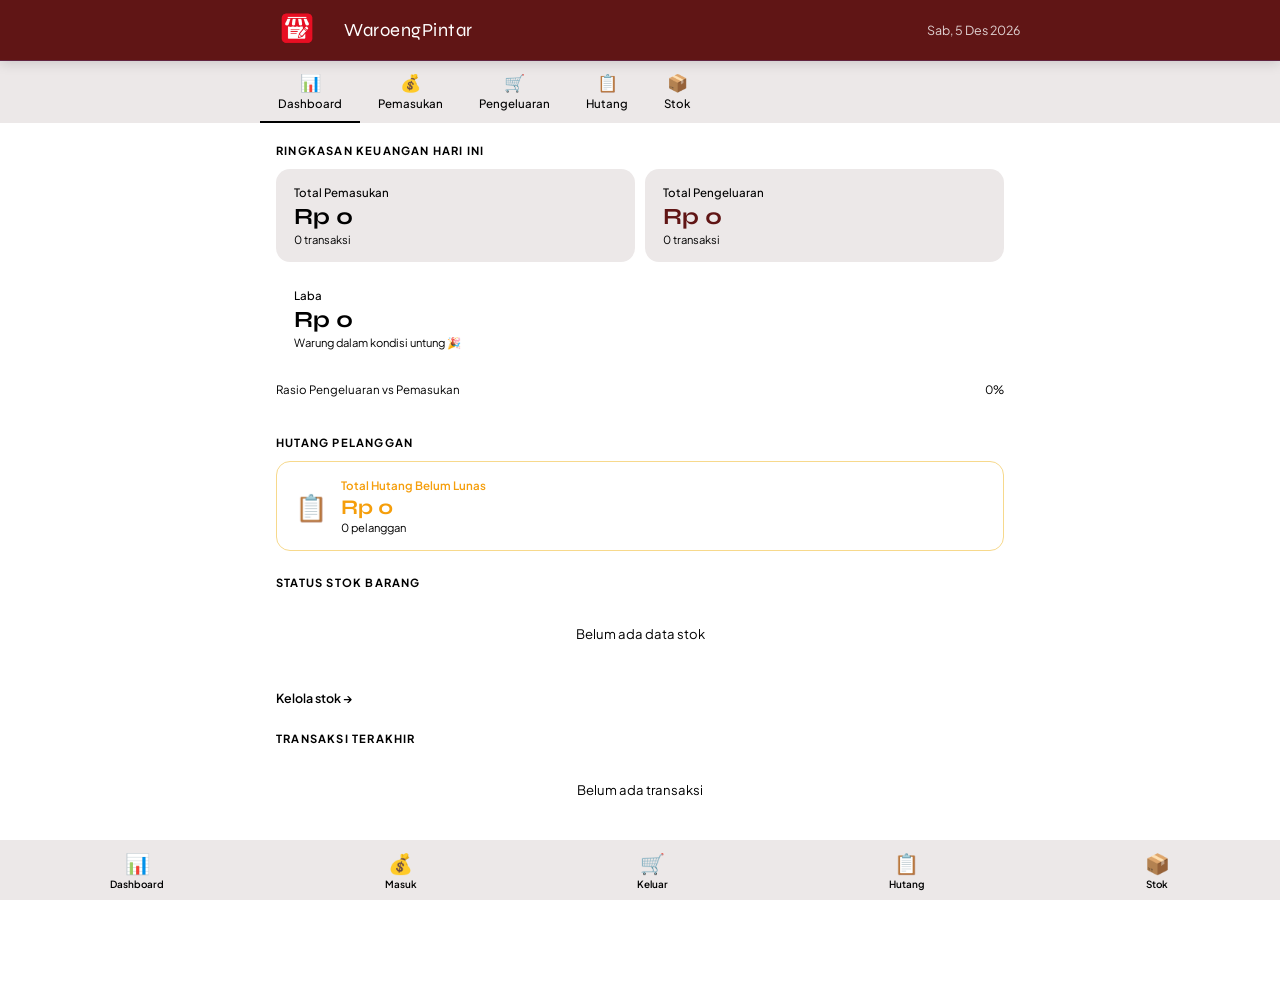
<file: index.html>
<!DOCTYPE html>
<html lang="id">
<head>
<meta charset="UTF-8" />
    <meta name="viewport" content="width=device-width, initial-scale=1, viewport-fit=cover">
    <meta name="mobile-web-app-capable" content="yes">
    <meta name="apple-mobile-web-app-capable" content="yes">
    <meta name="apple-mobile-web-app-status-bar-style" content="black-translucent">
    <meta name="theme-color" content="#601515" />
    <link rel="icon" type="image/png" href="icons/launchericon-512x512.png">
  <link rel="apple-touch-icon" href="icons/launchericon-512x512.png">
    <link rel="icon" href="icons/icon-512x512.png" type="image/png" />
    <link rel="manifest" href="manifest.json">

  <title>WaroengPintar - Pengeluaran</title>
  <style>
    @import url(style.css);
    @import url('https://fonts.googleapis.com/css2?family=Plus+Jakarta+Sans:wght@400;500;600;700&family=Syne:wght@700;800&display=swap');

    *, *::before, *::after { box-sizing: border-box; margin: 0; padding: 0; }



    body {
      font-family: 'Plus Jakarta Sans', sans-serif;
      background: var(--bg);
      color: var(--text);
      min-height: 100vh;
    }

    .header {
      background: var(--danger);
      color: #fff;
      padding: 0 1.5rem;
      position: sticky;
      top: 0;
      z-index: 100;
      box-shadow: 0 2px 12px rgba(0,0,0,.15);
    }
    .header-inner {
      max-width: 760px;
      margin: 0 auto;
      display: flex;
      align-items: center;
      justify-content: space-between;
      height: 60px;
    }
    .brand { display: flex; align-items: center; gap: 10px; }
    .brand-icon {
      border-radius: 8px;
      display: grid; place-items: center;
      font-size: 18px;
    }
    .brand-name {
      font-family: 'Syne', sans-serif;
      font-size: 1.15rem;
      letter-spacing: .5px;
    }
    .header-date {
      font-size: 0.78rem;
      opacity: .8;
    }

    /* ── NAV ── */
    .nav {
      background: var(--surface);
      border-bottom: 1px solid var(--border);
      overflow-x: auto;
      scrollbar-width: none;
    }
    .nav::-webkit-scrollbar { display: none; }
    .nav-inner {
      max-width: 760px;
      margin: 0 auto;
      display: flex;
      gap: 0;
    }
    .nav-link {
      display: flex;
      flex-direction: column;
      align-items: center;
      gap: 3px;
      padding: 10px 18px;
      text-decoration: none;
      color: var(--muted);
      font-size: 0.72rem;
      font-weight: 500;
      border-bottom: 2.5px solid transparent;
      white-space: nowrap;
      transition: color .15s, border-color .15s;
    }
    .nav-link span.icon { font-size: 17px; }
    .nav-link.active,
    .nav-link:hover { color: var(--accent); border-bottom-color: var(--accent); }

    /* ── MAIN ── */
    .main {
      max-width: 760px;
      margin: 0 auto;
      padding: 1.25rem 1rem 4rem;
    }

    .section-label {
      font-size: 0.7rem;
      font-weight: 700;
      letter-spacing: 1.2px;
      text-transform: uppercase;
      color: var(--muted);
      margin-bottom: .75rem;
    }

    /* ── SUMMARY STRIP ── */
    .summary-strip {
      display: grid;
      grid-template-columns: 1fr 1fr;
      gap: 10px;
      margin-bottom: 1rem;
    }
    .summary-card {
      background: var(--surface);
      border: 1px solid var(--border);
      border-radius: 14px;
      padding: 1rem 1.1rem;
    }
    .summary-card.full { grid-column: 1 / -1; }
    .summary-card .sc-label {
      font-size: 0.72rem;
      color: var(--muted);
      margin-bottom: 5px;
      font-weight: 500;
    }
    .summary-card .sc-value {
      font-family: 'Syne', sans-serif;
      font-size: 1.45rem;
      font-weight: 700;
      line-height: 1;
    }
    .summary-card .sc-sub {
      font-size: 0.7rem;
      color: var(--muted);
      margin-top: 4px;
    }
    .sc-green { color: var(--accent); }
    .sc-red   { color: var(--danger); }
    .sc-gold  { color: var(--gold); }

    /* Laba card accent */
    .card-laba {
      background: var(--accent2);
      border-color: #a8d5be;
    }
    .card-laba .sc-value { color: var(--accent); }
    .card-rugi {
      background: var(--danger-bg);
      border-color: #f0b8b2;
    }
    .card-rugi .sc-value { color: var(--danger); }

    /* ── PROGRESS BAR ── */
    .progress-wrap { margin-bottom: 1.25rem; }
    .progress-header {
      display: flex; justify-content: space-between;
      font-size: 0.72rem; color: var(--muted);
      margin-bottom: 6px;
    }
    .progress-track {
      height: 8px;
      background: var(--border);
      border-radius: 99px;
      overflow: hidden;
    }
    .progress-fill {
      height: 100%;
      background: var(--accent);
      border-radius: 99px;
      transition: width .5s ease;
    }

    /* ── HUTANG SECTION ── */
    .hutang-summary {
      background: var(--warning-bg);
      border: 1px solid #f7d98c;
      border-radius: 14px;
      padding: 1rem 1.1rem;
      margin-bottom: 1rem;
      display: flex;
      align-items: center;
      gap: 14px;
    }
    .hutang-icon {
      font-size: 26px;
      flex-shrink: 0;
    }
    .hutang-detail .hd-title {
      font-size: 0.72rem;
      color: var(--warning);
      font-weight: 600;
      margin-bottom: 2px;
    }
    .hutang-detail .hd-value {
      font-family: 'Syne', sans-serif;
      font-size: 1.3rem;
      font-weight: 700;
      color: var(--warning);
    }
    .hutang-detail .hd-count {
      font-size: 0.7rem;
      color: var(--muted);
    }

    /* ── STOK SECTION ── */
    .stok-list {
      display: flex;
      flex-direction: column;
      gap: 8px;
      margin-bottom: 1.25rem;
    }
    .stok-row {
      background: var(--surface);
      border: 1px solid var(--border);
      border-radius: 10px;
      padding: .7rem 1rem;
      display: flex;
      align-items: center;
      gap: 10px;
    }
    .stok-dot {
      width: 10px; height: 10px;
      border-radius: 50%;
      flex-shrink: 0;
    }
    .dot-aman    { background: #27ae60; }
    .dot-tipis   { background: #e67e22; }
    .dot-habis   { background: #e74c3c; }
    .stok-nama {
      flex: 1;
      font-size: .85rem;
      font-weight: 500;
    }
    .stok-qty {
      font-size: .82rem;
      font-weight: 600;
      color: var(--muted);
    }
    .stok-badge {
      font-size: .65rem;
      font-weight: 700;
      padding: 2px 7px;
      border-radius: 99px;
    }
    .badge-aman  { background: #e8f5ee; color: #1a5c38; }
    .badge-tipis { background: #fef3e2; color: #9a5f10; }
    .badge-habis { background: #fdf0ee; color: #c0392b; }

    /* ── TRANSAKSI TERAKHIR ── */
    .trx-list {
      display: flex;
      flex-direction: column;
      gap: 6px;
    }
    .trx-row {
      background: var(--surface);
      border: 1px solid var(--border);
      border-radius: 10px;
      padding: .65rem 1rem;
      display: flex;
      align-items: center;
      gap: 10px;
    }
    .trx-icon {
      width: 32px; height: 32px;
      border-radius: 8px;
      display: grid; place-items: center;
      font-size: 15px;
      flex-shrink: 0;
    }
    .icon-masuk { background: #e8f5ee; }
    .icon-keluar { background: #fdf0ee; }
    .trx-info { flex: 1; }
    .trx-nama { font-size: .83rem; font-weight: 600; }
    .trx-tgl  { font-size: .7rem; color: var(--muted); }
    .trx-amount {
      font-size: .88rem;
      font-weight: 700;
    }
    .amount-masuk  { color: var(--accent); }
    .amount-keluar { color: var(--danger); }

    /* ── EMPTY STATE ── */
    .empty {
      text-align: center;
      padding: 1.5rem;
      color: var(--muted);
      font-size: .82rem;
    }

    /* ── FOOTER NAV (bottom bar) ── */
    .bottom-bar {
      position: fixed;
      bottom: 0; left: 0; right: 0;
      background: var(--surface);
      border-top: 1px solid var(--border);
      display: flex;
      justify-content: space-around;
      padding: 6px 0 calc(6px + env(safe-area-inset-bottom));
      z-index: 200;
    }
    .bb-item {
      display: flex; flex-direction: column; align-items: center; gap: 2px;
      text-decoration: none;
      color: var(--muted);
      font-size: .62rem;
      font-weight: 600;
      padding: 4px 10px;
      border-radius: 8px;
      transition: color .15s;
    }
    .bb-item span.icon { font-size: 20px; }
    .bb-item.active, .bb-item:hover { color: var(--accent); }

    /* ── REFRESH BTN ── */
    .refresh-btn {
      display: flex;
      align-items: center;
      gap: 6px;
      background: var(--accent);
      color: #fff;
      border: none;
      border-radius: 8px;
      padding: 7px 14px;
      font-size: .78rem;
      font-weight: 600;
      cursor: pointer;
      font-family: inherit;
      margin-bottom: 1.25rem;
    }

    section { margin-bottom: 1.5rem; }
  </style>
</head>
<body>

<header class="header">
  <div class="header-inner">
    <div class="brand">
          <div class="brand-icon">
            <img src="icons/WaroengPintar.png" alt="" srcset="">
        </div>
      <span class="brand-name">WaroengPintar</span>
    </div>
    <span class="header-date" id="headerDate"></span>
  </div>
</header>

<nav class="nav">
  <div class="nav-inner">
    <a href="index.html" class="nav-link active"><span class="icon">📊</span>Dashboard</a>
    <a href="pemasukan.html" class="nav-link"><span class="icon">💰</span>Pemasukan</a>
    <a href="pengeluaran.html" class="nav-link"><span class="icon">🛒</span>Pengeluaran</a>
    <a href="hutang.html" class="nav-link"><span class="icon">📋</span>Hutang</a>
    <a href="stok.html" class="nav-link"><span class="icon">📦</span>Stok</a>
  </div>
</nav>

<main class="main">

  <section>
    <div class="section-label">Ringkasan Keuangan Hari Ini</div>
    <div class="summary-strip">
      <div class="summary-card">
        <div class="sc-label">Total Pemasukan</div>
        <div class="sc-value sc-green" id="totalPemasukan">Rp 0</div>
        <div class="sc-sub" id="jmlPemasukan">0 transaksi</div>
      </div>
      <div class="summary-card">
        <div class="sc-label">Total Pengeluaran</div>
        <div class="sc-value sc-red" id="totalPengeluaran">Rp 0</div>
        <div class="sc-sub" id="jmlPengeluaran">0 transaksi</div>
      </div>
      <div class="summary-card full" id="cardSelisih">
        <div class="sc-label" id="labelSelisih">Laba / Rugi</div>
        <div class="sc-value" id="totalSelisih">Rp 0</div>
        <div class="sc-sub" id="descSelisih">Selisih pemasukan dan pengeluaran</div>
      </div>
    </div>

    <div class="progress-wrap">
      <div class="progress-header">
        <span>Rasio Pengeluaran vs Pemasukan</span>
        <span id="progressPct">0%</span>
      </div>
      <div class="progress-track">
        <div class="progress-fill" id="progressFill" style="width:0%"></div>
      </div>
    </div>
  </section>

  <section>
    <div class="section-label">Hutang Pelanggan</div>
    <div class="hutang-summary">
      <div class="hutang-icon">📋</div>
      <div class="hutang-detail">
        <div class="hd-title">Total Hutang Belum Lunas</div>
        <div class="hd-value" id="totalHutang">Rp 0</div>
        <div class="hd-count" id="jmlHutang">0 pelanggan</div>
      </div>
    </div>
  </section>

  <section>
    <div class="section-label">Status Stok Barang</div>
    <div class="stok-list" id="stokList">
      <div class="empty">Belum ada data stok</div>
    </div>
    <a href="stok.html" style="font-size:.78rem;color:var(--accent);text-decoration:none;font-weight:600;">Kelola stok →</a>
  </section>

  <section>
    <div class="section-label">Transaksi Terakhir</div>
    <div class="trx-list" id="trxList">
      <div class="empty">Belum ada transaksi</div>
    </div>
  </section>

</main>

<nav class="bottom-bar">
  <a href="index.html" class="bb-item active"><span class="icon">📊</span>Dashboard</a>
  <a href="pemasukan.html" class="bb-item"><span class="icon">💰</span>Masuk</a>
  <a href="pengeluaran.html" class="bb-item"><span class="icon">🛒</span>Keluar</a>
  <a href="hutang.html" class="bb-item"><span class="icon">📋</span>Hutang</a>
  <a href="stok.html" class="bb-item"><span class="icon">📦</span>Stok</a>
</nav>

<script>
  // ── Helpers ──
  function fmt(n) {
    return 'Rp ' + Math.abs(n).toLocaleString('id-ID');
  }

  function getData(key) {
    try { return JSON.parse(localStorage.getItem(key)) || []; }
    catch { return []; }
  }

  // ── Tanggal header ──
  const now = new Date();
  document.getElementById('headerDate').textContent =
    now.toLocaleDateString('id-ID', { weekday:'short', day:'numeric', month:'short', year:'numeric' });

  // ── Load & Render Dashboard ──
  function renderDashboard() {
    const pemasukan   = getData('warung_pemasukan');
    const pengeluaran = getData('warung_pengeluaran');
    const hutang      = getData('warung_hutang');
    const stok        = getData('warung_stok');

    // --- Keuangan ---
    const totMasuk  = pemasukan.reduce((s, i) => s + (i.jumlah || 0), 0);
    const totKeluar = pengeluaran.reduce((s, i) => s + (i.jumlah || 0), 0);
    const selisih   = totMasuk - totKeluar;

    document.getElementById('totalPemasukan').textContent  = fmt(totMasuk);
    document.getElementById('jmlPemasukan').textContent    = pemasukan.length + ' transaksi';
    document.getElementById('totalPengeluaran').textContent = fmt(totKeluar);
    document.getElementById('jmlPengeluaran').textContent  = pengeluaran.length + ' transaksi';
    document.getElementById('totalSelisih').textContent    = fmt(selisih);

    const cardEl = document.getElementById('cardSelisih');
    cardEl.className = 'summary-card full ' + (selisih >= 0 ? 'card-laba' : 'card-rugi');
    document.getElementById('labelSelisih').textContent   = selisih >= 0 ? 'Laba' : 'Rugi';
    document.getElementById('descSelisih').textContent    = selisih >= 0
      ? 'Warung dalam kondisi untung 🎉'
      : 'Pengeluaran melebihi pemasukan';

    // Progress
    const pct = totMasuk > 0 ? Math.min(100, Math.round((totKeluar / totMasuk) * 100)) : 0;
    document.getElementById('progressFill').style.width = pct + '%';
    document.getElementById('progressFill').style.background = pct > 80 ? '#c0392b' : '#1a5c38';
    document.getElementById('progressPct').textContent = pct + '%';

    // --- Hutang ---
    const belumLunas = hutang.filter(h => !h.lunas);
    const totHutang  = belumLunas.reduce((s, h) => s + (h.sisa || h.jumlah || 0), 0);
    document.getElementById('totalHutang').textContent = fmt(totHutang);
    document.getElementById('jmlHutang').textContent   = belumLunas.length + ' pelanggan';

    // --- Stok ---
    const stokEl = document.getElementById('stokList');
    if (stok.length === 0) {
      stokEl.innerHTML = '<div class="empty">Belum ada data stok</div>';
    } else {
      const sorted = [...stok].sort((a, b) => (a.stok || 0) - (b.stok || 0)).slice(0, 6);
      stokEl.innerHTML = sorted.map(item => {
        const qty   = item.stok || 0;
        const min   = item.minimum || 5;
        let dotCls, badgeCls, badgeTxt;
        if (qty === 0)        { dotCls = 'dot-habis'; badgeCls = 'badge-habis'; badgeTxt = 'Habis'; }
        else if (qty <= min)  { dotCls = 'dot-tipis'; badgeCls = 'badge-tipis'; badgeTxt = 'Tipis'; }
        else                  { dotCls = 'dot-aman';  badgeCls = 'badge-aman';  badgeTxt = 'Aman'; }
        return `
          <div class="stok-row">
            <div class="stok-dot ${dotCls}"></div>
            <div class="stok-nama">${item.nama}</div>
            <div class="stok-qty">${qty} ${item.satuan || 'pcs'}</div>
            <div class="stok-badge ${badgeCls}">${badgeTxt}</div>
          </div>`;
      }).join('');
    }

    // --- Transaksi Terakhir ---
    const allTrx = [
      ...pemasukan.map(i => ({ ...i, tipe: 'masuk' })),
      ...pengeluaran.map(i => ({ ...i, tipe: 'keluar' }))
    ].sort((a, b) => b.id - a.id).slice(0, 5);

    const trxEl = document.getElementById('trxList');
    if (allTrx.length === 0) {
      trxEl.innerHTML = '<div class="empty">Belum ada transaksi</div>';
    } else {
      trxEl.innerHTML = allTrx.map(t => `
        <div class="trx-row">
          <div class="trx-icon ${t.tipe === 'masuk' ? 'icon-masuk' : 'icon-keluar'}">
            ${t.tipe === 'masuk' ? '💰' : '🛒'}
          </div>
          <div class="trx-info">
            <div class="trx-nama">${t.keterangan || t.nama || '-'}</div>
            <div class="trx-tgl">${t.tanggal || ''}</div>
          </div>
          <div class="trx-amount ${t.tipe === 'masuk' ? 'amount-masuk' : 'amount-keluar'}">
            ${t.tipe === 'masuk' ? '+' : '-'}${fmt(t.jumlah || 0)}
          </div>
        </div>`).join('');
    }
  }

  renderDashboard();
</script>
</body>
</html>
</file>
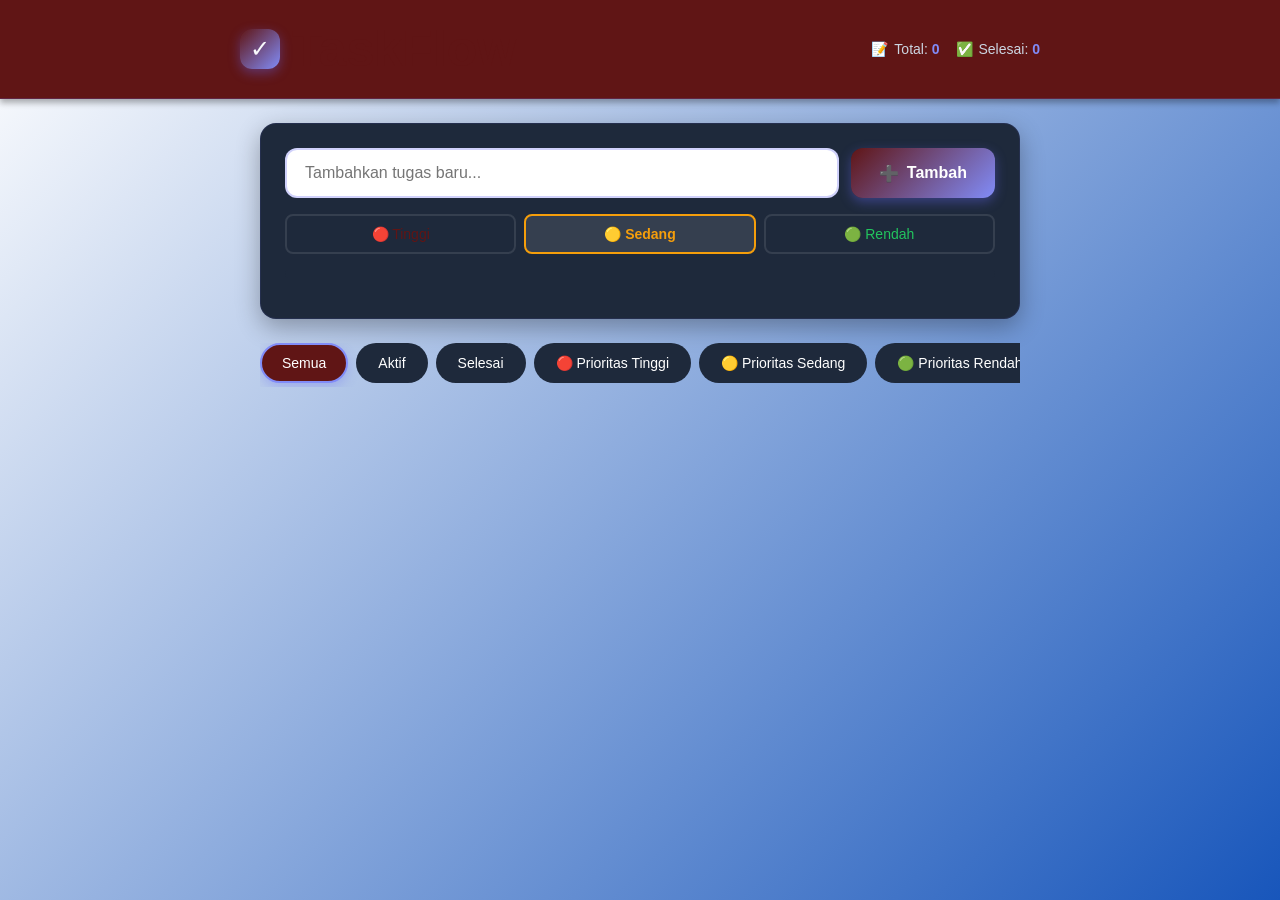
<file: bckup.html>
<!DOCTYPE html>
<html lang="id">

<head>
    <meta charset="UTF-8" />
    <meta name="viewport" content="width=device-width, initial-scale=1, viewport-fit=cover">
    <meta name="mobile-web-app-capable" content="yes">
    <meta name="apple-mobile-web-app-capable" content="yes">
    <meta name="apple-mobile-web-app-status-bar-style" content="black-translucent">
    <meta name="theme-color" content="#601515" />
    <link rel="icon" href="icons/icon-512x512-A.png" type="image/png" />
    <!-- icon ref untuk  memaggil ikonnyaa -->
     <link rel="stylesheet" href="style.css">
    <link rel="manifest" href="manifest.json">
    <title>TaskFlow - Kelola Tugas Anda</title>
</head>

<body>
    <header class="header">
        <div class="header-content">
            <div class="logo">
                <div class="logo-icon">✓</div>
                <h1 class="text-judul">TaskFlow</h1>
            </div>
            <div class="stats">
                <div class="stat-item">
                    <span>📝</span>
                    <span>Total: <span class="stat-number" id="totalTasks">0</span></span>
                </div>
                <div class="stat-item">
                    <span>✅</span>
                    <span>Selesai: <span class="stat-number" id="completedTasks">0</span></span>
                </div>
            </div>
        </div>
    </header>

    <div class="container">
        <div class="input-section">
            <div class="input-group">
                <input type="text" id="taskInput" placeholder="Tambahkan tugas baru..."
                    onkeypress="if(event.key==='Enter') addTask()" />
                <button class="btn btn-primary" onclick="addTask()">
                    <span>➕</span>
                    <span>Tambah</span>
                </button>
            </div>
            <div class="priority-selector">
                <button class="priority-btn high" onclick="setPriority('high')">🔴 Tinggi</button>
                <button class="priority-btn medium active" onclick="setPriority('medium')">🟡 Sedang</button>
                <button class="priority-btn low" onclick="setPriority('low')">🟢 Rendah</button>
            </div>
            <div class="progress-bar">
                <div class="progress-fill" id="progressBar" style="width: 0%"></div>
            </div>
        </div>

        <div class="filter-tabs">
            <button class="filter-tab active" onclick="filterTasks('all')">Semua</button>
            <button class="filter-tab" onclick="filterTasks('active')">Aktif</button>
            <button class="filter-tab" onclick="filterTasks('completed')">Selesai</button>
            <button class="filter-tab" onclick="filterTasks('high')">🔴 Prioritas Tinggi</button>
            <button class="filter-tab" onclick="filterTasks('medium')">🟡 Prioritas Sedang</button>
            <button class="filter-tab" onclick="filterTasks('low')">🟢 Prioritas Rendah</button>
        </div>

        <div class="tasks-list" id="tasksList"></div>
    </div>

    <script>
        let tasks = [];
        let currentPriority = 'medium';
        let currentFilter = 'all';

        function loadTasks() {
            const saved = localStorage.getItem('taskflow_tasks');
            if (saved) {
                tasks = JSON.parse(saved);
                renderTasks();
            }
        }

        function saveTasks() {
            localStorage.setItem('taskflow_tasks', JSON.stringify(tasks));
        }

        function setPriority(priority) {
            currentPriority = priority;
            document.querySelectorAll('.priority-btn').forEach(btn => {
                btn.classList.remove('active');
            });
            event.target.classList.add('active');
        }

        function addTask() {
            const input = document.getElementById('taskInput');
            const text = input.value.trim();

            if (text === '') return;

            const task = {
                id: Date.now(),
                text: text,
                completed: false,
                priority: currentPriority,
                createdAt: new Date().toLocaleString('id-ID')
            };

            tasks.unshift(task);
            input.value = '';
            saveTasks();
            renderTasks();
        }

        function toggleTask(id) {
            const task = tasks.find(t => t.id === id);
            if (task) {
                task.completed = !task.completed;
                saveTasks();
                renderTasks();
            }
        }

        function deleteTask(id) {
            tasks = tasks.filter(t => t.id !== id);
            saveTasks();
            renderTasks();
        }

        function filterTasks(filter) {
            currentFilter = filter;
            document.querySelectorAll('.filter-tab').forEach(tab => {
                tab.classList.remove('active');
            });
            event.target.classList.add('active');
            renderTasks();
        }

        function renderTasks() {
            const container = document.getElementById('tasksList');

            let filteredTasks = tasks;

            if (currentFilter === 'active') {
                filteredTasks = tasks.filter(t => !t.completed);
            } else if (currentFilter === 'completed') {
                filteredTasks = tasks.filter(t => t.completed);
            } else if (['high', 'medium', 'low'].includes(currentFilter)) {
                filteredTasks = tasks.filter(t => t.priority === currentFilter);
            }

            if (filteredTasks.length === 0) {
                container.innerHTML = `
          <div class="empty-state">
            <div class="empty-icon">📋</div>
            <h3>Tidak ada tugas</h3>
            <p>Mulai tambahkan tugas baru untuk memulai!</p>
          </div>
        `;
            } else {
                container.innerHTML = filteredTasks.map(task => `
          <div class="task-item ${task.priority}">
            <div class="task-checkbox ${task.completed ? 'checked' : ''}" onclick="toggleTask(${task.id})">
              ${task.completed ? '✓' : ''}
            </div>
            <div class="task-content">
              <div class="task-text ${task.completed ? 'completed' : ''}">${task.text}</div>
              <div class="task-meta">
                <span class="task-time">🕒 ${task.createdAt}</span>
                <span>📌 ${task.priority === 'high' ? 'Tinggi' : task.priority === 'medium' ? 'Sedang' : 'Rendah'}</span>
              </div>
            </div>
            <div class="task-actions">
              <button class="btn-icon btn-delete" onclick="deleteTask(${task.id})">🗑️</button>
            </div>
          </div>
        `).join('');
            }

            updateStats();
        }

        function updateStats() {
            const total = tasks.length;
            const completed = tasks.filter(t => t.completed).length;
            const progress = total > 0 ? (completed / total) * 100 : 0;

            document.getElementById('totalTasks').textContent = total;
            document.getElementById('completedTasks').textContent = completed;
            document.getElementById('progressBar').style.width = progress + '%';
        }

        loadTasks();

        if ('serviceWorker' in navigator) {
            window.addEventListener('load', () => {
                navigator.serviceWorker.register('./service-worker.js')
                    .then(() => console.log('Service Worker registered'))
                    .catch(err => console.error('Service Worker error:', err));
            });
        }
    </script>

</body>

</html>
</file>
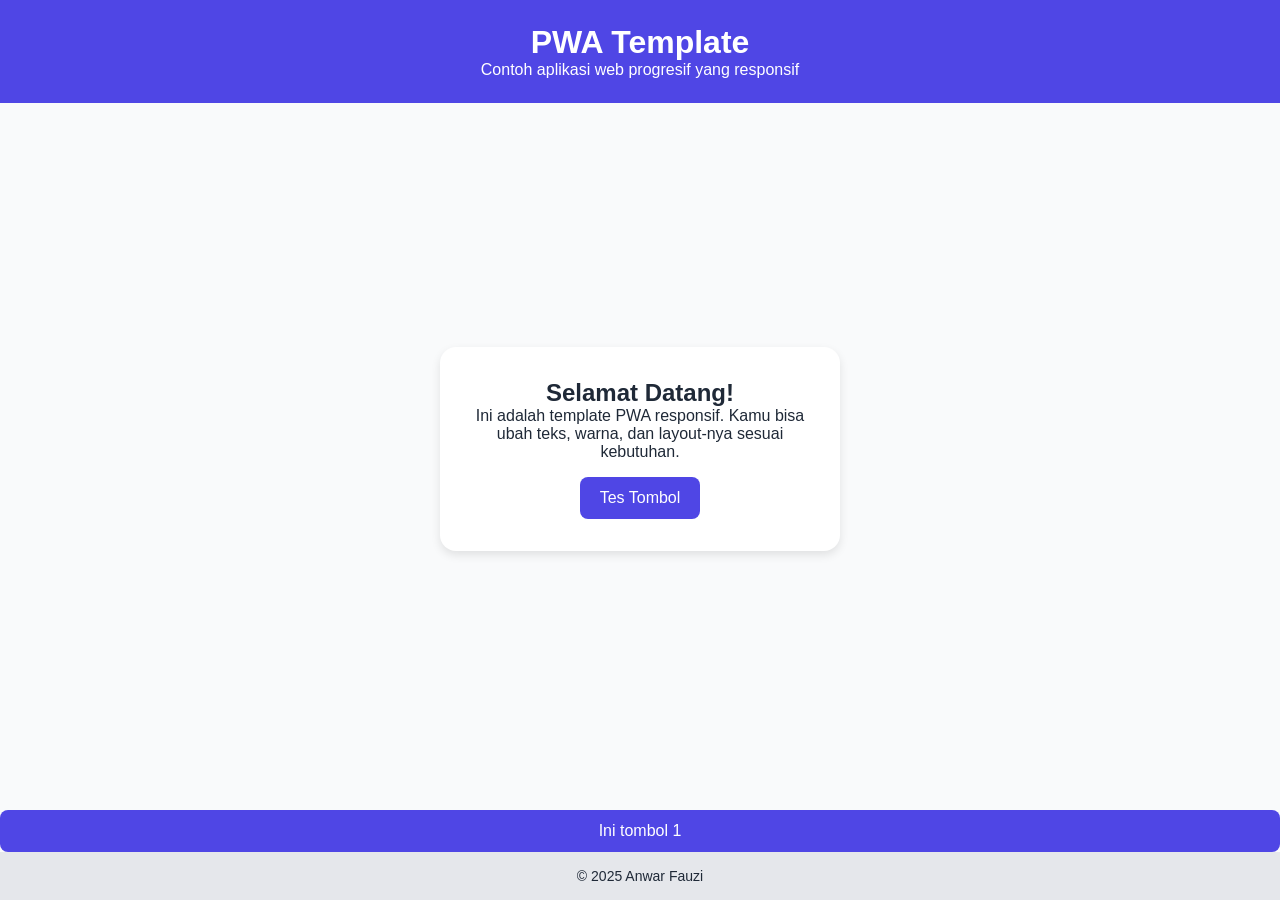
<file: example.html>
<!DOCTYPE html>
<html lang="id">

<head>
  <meta charset="UTF-8" />
  <meta name="viewport" content="width=device-width, initial-scale=1, viewport-fit=cover">
  <meta name="mobile-web-app-capable" content="yes">
  <meta name="apple-mobile-web-app-capable" content="yes">
  <meta name="apple-mobile-web-app-status-bar-style" content="black-translucent">
  <meta name="theme-color" content="#4F46E5" />
  <link rel="manifest" href="manifest.json" />
  <link rel="icon" href="icons/WaroengPintar.png" type="image/png" />
  <title>PWA Template Responsif</title>
  <link rel="stylesheet" href="assets/style.css" />
</head>

<body>
  <header class="header">
    <h1>PWA Template</h1>
    <p>Contoh aplikasi web progresif yang responsif</p>
  </header>

  <main class="main">
    <section class="card">
      <h2>Selamat Datang!</h2>
      <p>
        Ini adalah template PWA responsif. Kamu bisa ubah teks, warna, dan layout-nya sesuai kebutuhan.
      </p>
      <button onclick="alert('PWA aktif!')">Tes Tombol</button>
    </section>
  </main>
  <button onclick="alert('tombol testing hidup')">Ini tombol 1</button>

  <footer class="footer">
    <p>© 2025 Anwar Fauzi</p>
  </footer>

  <script>
    if ('serviceWorker' in navigator) {
      navigator.serviceWorker.register('./service-worker.js')
        .then(() => console.log('SW registered!'))
        .catch(err => console.error('SW gagal:', err));
    }
  </script>

</body>

</html>
</file>
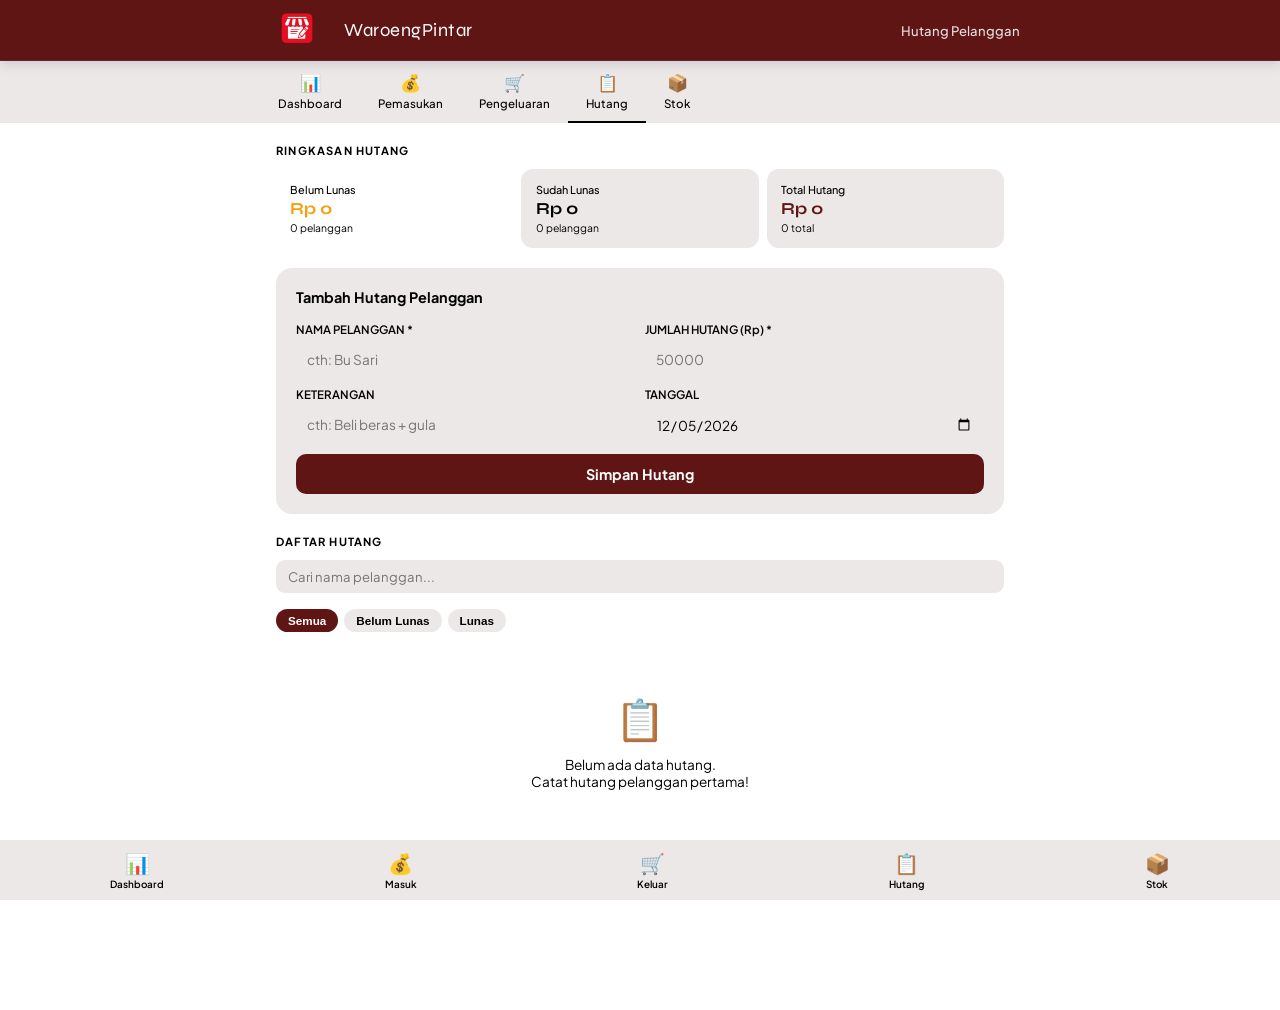
<file: hutang.html>
<!DOCTYPE html>
<html lang="id">

<head>
  <meta charset="UTF-8" />
  <link rel="icon" type="image/png" href="icons/launchericon-512x512.png">
  <link rel="apple-touch-icon" href="icons/launchericon-512x512.png">
  <meta name="viewport" content="width=device-width, initial-scale=1, viewport-fit=cover">
  <meta name="theme-color" content="#601515" />
  <title>WaroengPintar - Pengeluaran</title>
  <style>
    @import url(style.css);
    @import url('https://fonts.googleapis.com/css2?family=Plus+Jakarta+Sans:wght@400;500;600;700&family=Syne:wght@700;800&display=swap');

    *,
    *::before,
    *::after {
      box-sizing: border-box;
      margin: 0;
      padding: 0;
    }


    body {
      font-family: 'Plus Jakarta Sans', sans-serif;
      background: var(--bg);
      color: var(--text);
      min-height: 100vh;
    }

    .header {
      background: var(--danger);
      color: #fff;
      padding: 0 1.5rem;
      position: sticky;
      top: 0;
      z-index: 100;
      box-shadow: 0 2px 12px rgba(0, 0, 0, .15);
    }

    .header-inner {
      max-width: 760px;
      margin: 0 auto;
      display: flex;
      align-items: center;
      justify-content: space-between;
      height: 60px;
    }

    .brand {
      display: flex;
      align-items: center;
      gap: 10px;
    }

    .brand-icon {
      border-radius: 8px;
      display: grid;
      place-items: center;
      font-size: 18px;
    }

    .brand-name {
      font-family: 'Syne', sans-serif;
      font-size: 1.15rem;
      letter-spacing: .5px;
    }

    .page-title {
      font-size: .82rem;
      opacity: .85;
      font-weight: 500;
    }

    .nav {
      background: var(--surface);
      border-bottom: 1px solid var(--border);
      overflow-x: auto;
      scrollbar-width: none;
    }

    .nav::-webkit-scrollbar {
      display: none;
    }

    .nav-inner {
      max-width: 760px;
      margin: 0 auto;
      display: flex;
    }

    .nav-link {
      display: flex;
      flex-direction: column;
      align-items: center;
      gap: 3px;
      padding: 10px 18px;
      text-decoration: none;
      color: var(--muted);
      font-size: .72rem;
      font-weight: 500;
      border-bottom: 2.5px solid transparent;
      white-space: nowrap;
      transition: color .15s, border-color .15s;
    }

    .nav-link span.icon {
      font-size: 17px;
    }

    .nav-link.active,
    .nav-link:hover {
      color: var(--page);
      border-bottom-color: var(--page);
    }

    .main {
      max-width: 760px;
      margin: 0 auto;
      padding: 1.25rem 1rem 5rem;
    }

    .section-label {
      font-size: .7rem;
      font-weight: 700;
      letter-spacing: 1.2px;
      text-transform: uppercase;
      color: var(--muted);
      margin-bottom: .75rem;
    }

    /* Summary */
    .summary-strip {
      display: grid;
      grid-template-columns: 1fr 1fr 1fr;
      gap: 8px;
      margin-bottom: 1.25rem;
    }

    .sum-card {
      background: var(--surface);
      border: 1px solid var(--border);
      border-radius: 12px;
      padding: .85rem .9rem;
    }

    .sum-card.warn {
      background: var(--warn-bg);
      border-color: var(--warn-bdr);
    }

    .sum-card .sc-label {
      font-size: .68rem;
      color: var(--muted);
      font-weight: 500;
      margin-bottom: 4px;
    }

    .sum-card .sc-val {
      font-family: 'Syne', sans-serif;
      font-size: 1.05rem;
      font-weight: 700;
      line-height: 1.1;
    }

    .sc-warn {
      color: var(--warning);
    }

    .sc-green {
      color: var(--accent);
    }

    .sc-red {
      color: var(--danger);
    }

    .sum-card .sc-sub {
      font-size: .65rem;
      color: var(--muted);
      margin-top: 3px;
    }

    /* Form */
    .form-card {
      background: var(--surface);
      border: 1px solid var(--border);
      border-radius: 16px;
      padding: 1.25rem;
      margin-bottom: 1.25rem;
    }

    .form-card h2 {
      font-size: .9rem;
      font-weight: 700;
      margin-bottom: 1rem;
      display: flex;
      align-items: center;
      gap: 6px;
    }

    .form-row {
      display: grid;
      grid-template-columns: 1fr 1fr;
      gap: 10px;
      margin-bottom: 10px;
    }

    .form-row.full {
      grid-template-columns: 1fr;
    }

    .form-row.three {
      grid-template-columns: 1fr 1fr 1fr;
    }

    .field label {
      display: block;
      font-size: .72rem;
      font-weight: 600;
      color: var(--muted);
      margin-bottom: 5px;
    }

    .field input,
    .field select,
    .field textarea {
      width: 100%;
      padding: 9px 11px;
      border: 1px solid var(--border);
      border-radius: 9px;
      font-size: .85rem;
      font-family: inherit;
      background: var(--bg);
      color: var(--text);
      outline: none;
      transition: border-color .15s;
    }

    .field input:focus,
    .field select:focus {
      border-color: var(--danger);
      background: #fff;
    }

    .btn-submit {
      width: 100%;
      padding: 11px;
      background: var(--danger);
      color: #fff;
      border: none;
      border-radius: 10px;
      font-size: .9rem;
      font-weight: 700;
      font-family: inherit;
      cursor: pointer;
      display: flex;
      align-items: center;
      justify-content: center;
      gap: 7px;
      transition: opacity .15s, transform .1s;
      margin-top: 4px;
    }

    .btn-submit:hover {
      opacity: .9;
    }

    .btn-submit:active {
      transform: scale(.98);
    }

    /* Toolbar & Filter */
    .toolbar {
      display: flex;
      gap: 8px;
      margin-bottom: 1rem;
    }

    .toolbar input {
      flex: 1;
      padding: 8px 12px;
      border: 1px solid var(--border);
      border-radius: 9px;
      font-size: .82rem;
      font-family: inherit;
      background: var(--surface);
      outline: none;
    }

    .toolbar input:focus {
      border-color: var(--danger);
    }

    .filter-tabs {
      display: flex;
      gap: 6px;
      flex-wrap: wrap;
      margin-bottom: 1rem;
    }

    .ftab {
      padding: 5px 12px;
      border-radius: 99px;
      border: 1px solid var(--border);
      background: var(--surface);
      font-size: .73rem;
      font-weight: 600;
      color: var(--muted);
      cursor: pointer;
      transition: all .15s;
    }

    .ftab.active {
      background: var(--danger);
      color: #fff;
      border-color: var(--danger);
    }

    /* Hutang Card */
    .item-list {
      display: flex;
      flex-direction: column;
      gap: 10px;
    }

    .hutang-card {
      background: var(--surface);
      border: 1px solid var(--border);
      border-radius: 14px;
      overflow: hidden;
      animation: fadeIn .2s ease;
    }

    @keyframes fadeIn {
      from {
        opacity: 0;
        transform: translateY(6px);
      }

      to {
        opacity: 1;
        transform: translateY(0);
      }
    }

    .hutang-card.lunas {
      border-color: #a8d5be;
      background: #fafffe;
    }

    .hutang-card.menipis {
      border-color: var(--warn-bdr);
    }

    .hc-header {
      display: flex;
      align-items: center;
      gap: 12px;
      padding: .9rem 1rem .7rem;
    }

    .hc-avatar {
      width: 42px;
      height: 42px;
      border-radius: 50%;
      background: var(--warn-bg);
      border: 2px solid var(--warn-bdr);
      display: grid;
      place-items: center;
      font-family: 'Syne', sans-serif;
      font-size: 1rem;
      font-weight: 800;
      color: var(--warning);
      flex-shrink: 0;
      text-transform: uppercase;
    }

    .hc-avatar.lunas {
      background: var(--lunas-bg);
      border-color: #a8d5be;
      color: var(--lunas-clr);
    }

    .hc-info {
      flex: 1;
      min-width: 0;
    }

    .hc-nama {
      font-weight: 700;
      font-size: .92rem;
      white-space: nowrap;
      overflow: hidden;
      text-overflow: ellipsis;
    }

    .hc-tgl {
      font-size: .68rem;
      color: var(--muted);
      margin-top: 1px;
    }

    .hc-right {
      display: flex;
      flex-direction: column;
      align-items: flex-end;
      gap: 4px;
    }

    .hc-amount {
      font-family: 'Syne', sans-serif;
      font-size: 1.05rem;
      font-weight: 700;
      color: var(--warning);
    }

    .hc-amount.lunas {
      color: var(--accent);
      text-decoration: line-through;
      opacity: .6;
    }

    .status-badge {
      font-size: .63rem;
      font-weight: 700;
      padding: 2px 8px;
      border-radius: 99px;
      white-space: nowrap;
    }

    .badge-belum {
      background: var(--warn-bg);
      color: var(--warning);
    }

    .badge-lunas {
      background: var(--lunas-bg);
      color: var(--lunas-clr);
    }

    /* Progress sisa hutang */
    .hc-progress {
      padding: 0 1rem 4px;
    }

    .hc-prog-label {
      display: flex;
      justify-content: space-between;
      font-size: .66rem;
      color: var(--muted);
      margin-bottom: 4px;
    }

    .prog-track {
      height: 5px;
      background: var(--border);
      border-radius: 99px;
      overflow: hidden;
    }

    .prog-fill {
      height: 100%;
      background: var(--warning);
      border-radius: 99px;
      transition: width .4s;
    }

    .prog-fill.lunas {
      background: var(--accent);
    }

    /* Riwayat bayar */
    .hc-riwayat {
      padding: 0 1rem .5rem;
    }

    .riwayat-toggle {
      font-size: .72rem;
      color: var(--danger);
      font-weight: 600;
      cursor: pointer;
      background: none;
      border: none;
      font-family: inherit;
      padding: 0;
    }

    .riwayat-list {
      margin-top: 6px;
      display: none;
      flex-direction: column;
      gap: 4px;
    }

    .riwayat-list.open {
      display: flex;
    }

    .riwayat-row {
      display: flex;
      justify-content: space-between;
      align-items: center;
      padding: 5px 10px;
      background: var(--bg);
      border-radius: 8px;
      font-size: .75rem;
    }

    .riwayat-row span:last-child {
      font-weight: 600;
      color: var(--accent);
    }

    /* Actions */
    .hc-actions {
      display: flex;
      gap: 6px;
      padding: .6rem 1rem .85rem;
      border-top: 1px solid var(--border);
      margin-top: .5rem;
    }

    .btn-bayar {
      flex: 1;
      padding: 8px;
      background: var(--danger);
      color: #fff;
      border: none;
      border-radius: 8px;
      font-size: .78rem;
      font-weight: 700;
      font-family: inherit;
      cursor: pointer;
      transition: opacity .15s;
    }

    .btn-bayar:hover {
      opacity: .85;
    }

    .btn-bayar:disabled {
      opacity: .35;
      cursor: not-allowed;
    }

    .btn-lunas {
      flex: 1;
      padding: 8px;
      background: var(--accent2);
      color: var(--accent);
      border: 1px solid #a8d5be;
      border-radius: 8px;
      font-size: .78rem;
      font-weight: 700;
      font-family: inherit;
      cursor: pointer;
      transition: opacity .15s;
    }

    .btn-lunas:hover {
      opacity: .8;
    }

    .btn-lunas:disabled {
      opacity: .35;
      cursor: not-allowed;
    }

    .btn-hapus {
      padding: 8px 12px;
      background: none;
      color: var(--danger);
      border: 1px solid #f0b8b2;
      border-radius: 8px;
      font-size: .78rem;
      font-weight: 700;
      font-family: inherit;
      cursor: pointer;
      transition: opacity .15s;
    }

    .btn-hapus:hover {
      background: var(--danger-bg);
    }

    /* Empty */
    .empty-state {
      text-align: center;
      padding: 2.5rem 1rem;
      color: var(--muted);
    }

    .empty-state .ei {
      font-size: 40px;
      margin-bottom: .75rem;
    }

    .empty-state p {
      font-size: .85rem;
    }

    /* Bottom nav */
    .bottom-bar {
      position: fixed;
      bottom: 0;
      left: 0;
      right: 0;
      background: var(--surface);
      border-top: 1px solid var(--border);
      display: flex;
      justify-content: space-around;
      padding: 6px 0 calc(6px + env(safe-area-inset-bottom));
      z-index: 200;
    }

    .bb-item {
      display: flex;
      flex-direction: column;
      align-items: center;
      gap: 2px;
      text-decoration: none;
      color: var(--muted);
      font-size: .62rem;
      font-weight: 600;
      padding: 4px 10px;
      border-radius: 8px;
    }

    .bb-item span.icon {
      font-size: 20px;
    }

    .bb-item.active,
    .bb-item:hover {
      color: var(--accent);
    }

    /* Toast */
    .toast {
      position: fixed;
      bottom: 80px;
      left: 50%;
      transform: translateX(-50%) translateY(20px);
      background: #1a1a1a;
      color: #fff;
      padding: 10px 20px;
      border-radius: 99px;
      font-size: .82rem;
      font-weight: 600;
      opacity: 0;
      transition: all .3s;
      z-index: 999;
      white-space: nowrap;
    }

    .toast.show {
      opacity: 1;
      transform: translateX(-50%) translateY(0);
    }

    /* Modal hapus */
    .modal-overlay {
      position: fixed;
      inset: 0;
      background: rgba(0, 0, 0, .45);
      display: none;
      align-items: center;
      justify-content: center;
      z-index: 500;
      padding: 1rem;
    }

    .modal-overlay.open {
      display: flex;
    }

    .modal {
      background: var(--surface);
      border-radius: 16px;
      padding: 1.5rem;
      max-width: 320px;
      width: 100%;
    }

    .modal h3 {
      font-size: 1rem;
      font-weight: 700;
      margin-bottom: .5rem;
    }

    .modal p {
      font-size: .83rem;
      color: var(--muted);
      margin-bottom: 1.25rem;
    }

    .modal-btns {
      display: flex;
      gap: 8px;
    }

    .btn-cancel {
      flex: 1;
      padding: 9px;
      border: 1px solid var(--border);
      border-radius: 9px;
      background: none;
      font-family: inherit;
      font-size: .85rem;
      font-weight: 600;
      cursor: pointer;
    }

    .btn-confirm-del {
      flex: 1;
      padding: 9px;
      border: none;
      border-radius: 9px;
      background: var(--danger);
      color: #fff;
      font-family: inherit;
      font-size: .85rem;
      font-weight: 700;
      cursor: pointer;
    }

    /* Modal Bayar */
    .modal-bayar {
      background: var(--surface);
      border-radius: 16px;
      padding: 1.5rem;
      max-width: 340px;
      width: 100%;
    }

    .modal-bayar h3 {
      font-size: 1rem;
      font-weight: 700;
      margin-bottom: .25rem;
    }

    .modal-bayar .mb-sub {
      font-size: .78rem;
      color: var(--muted);
      margin-bottom: 1rem;
    }

    .modal-bayar .mb-sisa {
      font-family: 'Syne', sans-serif;
      font-size: 1.3rem;
      font-weight: 700;
      color: var(--warning);
      margin-bottom: 1rem;
    }

    .modal-bayar label {
      display: block;
      font-size: .72rem;
      font-weight: 600;
      color: var(--muted);
      margin-bottom: 5px;
    }

    .modal-bayar input {
      width: 100%;
      padding: 10px 12px;
      border: 1px solid var(--border);
      border-radius: 9px;
      font-size: .95rem;
      font-family: inherit;
      background: var(--bg);
      outline: none;
      margin-bottom: 1rem;
    }

    .modal-bayar input:focus {
      border-color: var(--danger);
      background: #fff;
    }

    .modal-bayar .bayar-btns {
      display: flex;
      gap: 8px;
    }

    .btn-bayar-confirm {
      flex: 1;
      padding: 10px;
      background: var(--danger);
      color: #fff;
      border: none;
      border-radius: 9px;
      font-family: inherit;
      font-size: .88rem;
      font-weight: 700;
      cursor: pointer;
    }

    .btn-lunas-full {
      flex: 1;
      padding: 10px;
      background: var(--accent);
      color: #fff;
      border: none;
      border-radius: 9px;
      font-family: inherit;
      font-size: .88rem;
      font-weight: 700;
      cursor: pointer;
    }

    section {
      margin-bottom: 1.25rem;
    }
  </style>
</head>

<body>

  <header class="header">
    <div class="header-inner">
      <div class="brand">
          <div class="brand-icon">
            <img src="icons/WaroengPintar.png" alt="" srcset="">
        </div>
        <span class="brand-name">WaroengPintar</span>
      </div>
      <span class="page-title">Hutang Pelanggan</span>
    </div>
  </header>

  <nav class="nav">
    <div class="nav-inner">
      <a href="index.html" class="nav-link"><span class="icon">📊</span>Dashboard</a>
      <a href="pemasukan.html" class="nav-link"><span class="icon">💰</span>Pemasukan</a>
      <a href="pengeluaran.html" class="nav-link"><span class="icon">🛒</span>Pengeluaran</a>
      <a href="hutang.html" class="nav-link active"><span class="icon">📋</span>Hutang</a>
      <a href="stok.html" class="nav-link"><span class="icon">📦</span>Stok</a>
    </div>
  </nav>

  <main class="main">

    <!-- Summary -->
    <section>
      <div class="section-label">Ringkasan Hutang</div>
      <div class="summary-strip">
        <div class="sum-card warn">
          <div class="sc-label">Belum Lunas</div>
          <div class="sc-val sc-warn" id="sumBelum">Rp 0</div>
          <div class="sc-sub" id="cntBelum">0 pelanggan</div>
        </div>
        <div class="sum-card">
          <div class="sc-label">Sudah Lunas</div>
          <div class="sc-val sc-green" id="sumLunas">Rp 0</div>
          <div class="sc-sub" id="cntLunas">0 pelanggan</div>
        </div>
        <div class="sum-card">
          <div class="sc-label">Total Hutang</div>
          <div class="sc-val sc-red" id="sumTotal">Rp 0</div>
          <div class="sc-sub" id="cntTotal">0 total</div>
        </div>
      </div>
    </section>

    <!-- Form Tambah -->
    <section>
      <div class="form-card">
        <h2>Tambah Hutang Pelanggan</h2>
        <div class="form-row">
          <div class="field">
            <label>NAMA PELANGGAN *</label>
            <input type="text" id="inpNama" placeholder="cth: Bu Sari" maxlength="50" />
          </div>
          <div class="field">
            <label>JUMLAH HUTANG (Rp) *</label>
            <input type="number" id="inpJumlah" placeholder="50000" min="0" />
          </div>
        </div>
        <div class="form-row">
          <div class="field">
            <label>KETERANGAN</label>
            <input type="text" id="inpKet" placeholder="cth: Beli beras + gula" maxlength="80" />
          </div>
          <div class="field">
            <label>TANGGAL</label>
            <input type="date" id="inpTgl" />
          </div>
        </div>
        <button class="btn-submit" onclick="addData()">
          Simpan Hutang
        </button>
      </div>
    </section>

    <!-- List -->
    <section>
      <div class="section-label">Daftar Hutang</div>
      <div class="toolbar">
        <input type="text" id="searchInput" placeholder="Cari nama pelanggan..." oninput="renderData()" />
      </div>
      <div class="filter-tabs">
        <button class="ftab active" onclick="setFilter('semua', this)">Semua</button>
        <button class="ftab" onclick="setFilter('belum', this)">Belum Lunas</button>
        <button class="ftab" onclick="setFilter('lunas', this)">Lunas</button>
      </div>
      <div class="item-list" id="itemList"></div>
    </section>

  </main>

  <nav class="bottom-bar">
    <a href="index.html" class="bb-item"><span class="icon">📊</span>Dashboard</a>
    <a href="pemasukan.html" class="bb-item"><span class="icon">💰</span>Masuk</a>
    <a href="pengeluaran.html" class="bb-item"><span class="icon">🛒</span>Keluar</a>
    <a href="hutang.html" class="bb-item active"><span class="icon">📋</span>Hutang</a>
    <a href="stok.html" class="bb-item"><span class="icon">📦</span>Stok</a>
  </nav>

  <div class="toast" id="toast"></div>

  <!-- Modal Hapus -->
  <div class="modal-overlay" id="modalHapus">
    <div class="modal">
      <h3>🗑️ Hapus Data Hutang?</h3>
      <p>Data hutang pelanggan ini akan dihapus permanen. Lanjutkan?</p>
      <div class="modal-btns">
        <button class="btn-cancel" onclick="closeHapus()">Batal</button>
        <button class="btn-confirm-del" onclick="confirmHapus()">Hapus</button>
      </div>
    </div>
  </div>

  <!-- Modal Bayar -->
  <div class="modal-overlay" id="modalBayar">
    <div class="modal-bayar">
      <h3>💳 Bayar Hutang</h3>
      <div class="mb-sub" id="bayarNama">Pelanggan</div>
      <div class="mb-sisa" id="bayarSisa">Rp 0</div>
      <label>JUMLAH BAYAR (Rp)</label>
      <input type="number" id="inpBayar" placeholder="Masukkan jumlah bayar..." min="1" />
      <div class="bayar-btns">
        <button class="btn-cancel" onclick="closeBayar()"
          style="flex:1;padding:10px;border:1px solid var(--border);border-radius:9px;background:none;font-family:inherit;font-size:.88rem;font-weight:600;cursor:pointer;">Batal</button>
        <button class="btn-bayar-confirm" onclick="prosessBayar()">Bayar Sebagian</button>
        <button class="btn-lunas-full" onclick="prosessLunas()">Lunas Semua</button>
      </div>
    </div>
  </div>

  <script>
    const KEY = 'warung_hutang';
    let currentFilter = 'semua';
    let deleteId = null;
    let bayarId = null;

    function getData() {
      try { return JSON.parse(localStorage.getItem(KEY)) || []; }
      catch { return []; }
    }
    function saveData(d) { localStorage.setItem(KEY, JSON.stringify(d)); }
    function fmt(n) { return 'Rp ' + Math.abs(n).toLocaleString('id-ID'); }
    function showToast(msg) {
      const t = document.getElementById('toast');
      t.textContent = msg;
      t.classList.add('show');
      setTimeout(() => t.classList.remove('show'), 2800);
    }

    const todayStr = new Date().toISOString().split('T')[0];
    document.getElementById('inpTgl').value = todayStr;

    function setFilter(val, el) {
      currentFilter = val;
      document.querySelectorAll('.ftab').forEach(b => b.classList.remove('active'));
      el.classList.add('active');
      renderData();
    }

    // ── Add ──
    function addData() {
      const nama = document.getElementById('inpNama').value.trim();
      const jumlah = parseInt(document.getElementById('inpJumlah').value);
      const ket = document.getElementById('inpKet').value.trim();
      const tgl = document.getElementById('inpTgl').value;

      if (!nama) { showToast('⚠️ Nama pelanggan wajib diisi'); return; }
      if (!jumlah || jumlah <= 0) { showToast('⚠️ Jumlah hutang harus lebih dari 0'); return; }

      const data = getData();
      data.unshift({
        id: Date.now(),
        nama,
        jumlah,       // hutang asal
        sisa: jumlah, // sisa yang belum dibayar
        keterangan: ket,
        tanggal: tgl,
        lunas: false,
        riwayat: []   // riwayat pembayaran
      });
      saveData(data);

      document.getElementById('inpNama').value = '';
      document.getElementById('inpJumlah').value = '';
      document.getElementById('inpKet').value = '';
      document.getElementById('inpTgl').value = todayStr;

      showToast('✅ Hutang berhasil dicatat!');
      renderData();
      updateSummary();
    }

    // ── Delete ──
    function deleteData(id) {
      deleteId = id;
      document.getElementById('modalHapus').classList.add('open');
    }
    function closeHapus() {
      document.getElementById('modalHapus').classList.remove('open');
      deleteId = null;
    }
    function confirmHapus() {
      if (deleteId === null) return;
      saveData(getData().filter(d => d.id !== deleteId));
      closeHapus();
      showToast('🗑️ Data hutang dihapus');
      renderData();
      updateSummary();
    }

    // ── Bayar Modal ──
    function openBayar(id) {
      const item = getData().find(d => d.id === id);
      if (!item) return;
      bayarId = id;
      document.getElementById('bayarNama').textContent = '👤 ' + item.nama;
      document.getElementById('bayarSisa').textContent = 'Sisa: ' + fmt(item.sisa);
      document.getElementById('inpBayar').value = '';
      document.getElementById('modalBayar').classList.add('open');
    }
    function closeBayar() {
      document.getElementById('modalBayar').classList.remove('open');
      bayarId = null;
    }

    function prosessBayar() {
      const bayar = parseInt(document.getElementById('inpBayar').value);
      if (!bayar || bayar <= 0) { showToast('⚠️ Masukkan jumlah bayar'); return; }

      const data = getData();
      const item = data.find(d => d.id === bayarId);
      if (!item) return;

      if (bayar >= item.sisa) {
        // Lunasi semua
        item.sisa = 0;
        item.lunas = true;
      } else {
        item.sisa -= bayar;
      }

      item.riwayat.push({
        tgl: new Date().toLocaleDateString('id-ID', { day: 'numeric', month: 'short', year: 'numeric' }),
        bayar
      });

      saveData(data);
      closeBayar();
      showToast(item.lunas ? '🎉 Hutang lunas!' : '✅ Pembayaran dicatat!');
      renderData();
      updateSummary();
    }

    function prosessLunas() {
      const data = getData();
      const item = data.find(d => d.id === bayarId);
      if (!item) return;

      item.riwayat.push({
        tgl: new Date().toLocaleDateString('id-ID', { day: 'numeric', month: 'short', year: 'numeric' }),
        bayar: item.sisa
      });
      item.sisa = 0;
      item.lunas = true;

      saveData(data);
      closeBayar();
      showToast('🎉 Hutang ' + item.nama + ' lunas!');
      renderData();
      updateSummary();
    }

    // ── Toggle riwayat ──
    function toggleRiwayat(id) {
      const el = document.getElementById('riwayat-' + id);
      if (el) el.classList.toggle('open');
    }

    // ── Render ──
    function renderData() {
      const data = getData();
      const search = document.getElementById('searchInput').value.toLowerCase();

      let filtered = data;
      if (currentFilter === 'belum') filtered = filtered.filter(d => !d.lunas);
      if (currentFilter === 'lunas') filtered = filtered.filter(d => d.lunas);
      if (search) filtered = filtered.filter(d =>
        d.nama.toLowerCase().includes(search) ||
        (d.keterangan || '').toLowerCase().includes(search)
      );

      const el = document.getElementById('itemList');
      if (filtered.length === 0) {
        el.innerHTML = `<div class="empty-state"><div class="ei">📋</div><p>Belum ada data hutang.<br>Catat hutang pelanggan pertama!</p></div>`;
        return;
      }

      el.innerHTML = filtered.map(item => {
        const pct = item.jumlah > 0 ? Math.round(((item.jumlah - item.sisa) / item.jumlah) * 100) : 100;
        const inisial = item.nama.trim().split(' ').map(w => w[0]).join('').substring(0, 2);
        const hasRiwayat = item.riwayat && item.riwayat.length > 0;

        return `
        <div class="hutang-card ${item.lunas ? 'lunas' : ''}">
          <div class="hc-header">
            <div class="hc-avatar ${item.lunas ? 'lunas' : ''}">${inisial}</div>
            <div class="hc-info">
              <div class="hc-nama">${item.nama}</div>
              <div class="hc-tgl">
                🗓 ${item.tanggal || '-'}
                ${item.keterangan ? ' · ' + item.keterangan : ''}
              </div>
            </div>
            <div class="hc-right">
              <div class="hc-amount ${item.lunas ? 'lunas' : ''}">${fmt(item.sisa)}</div>
              <div class="status-badge ${item.lunas ? 'badge-lunas' : 'badge-belum'}">
                ${item.lunas ? '✅ Lunas' : '⏳ Belum Lunas'}
              </div>
            </div>
          </div>

          <div class="hc-progress">
            <div class="hc-prog-label">
              <span>Terbayar: ${fmt(item.jumlah - item.sisa)} dari ${fmt(item.jumlah)}</span>
              <span>${pct}%</span>
            </div>
            <div class="prog-track">
              <div class="prog-fill ${item.lunas ? 'lunas' : ''}" style="width:${pct}%"></div>
            </div>
          </div>

          ${hasRiwayat ? `
          <div class="hc-riwayat">
            <button class="riwayat-toggle" onclick="toggleRiwayat(${item.id})">
              📜 Riwayat bayar (${item.riwayat.length}x) ▾
            </button>
            <div class="riwayat-list" id="riwayat-${item.id}">
              ${item.riwayat.map(r => `
                <div class="riwayat-row">
                  <span>🗓 ${r.tgl}</span>
                  <span>+${fmt(r.bayar)}</span>
                </div>`).join('')}
            </div>
          </div>` : ''}

          <div class="hc-actions">
            <button class="btn-bayar" onclick="openBayar(${item.id})" ${item.lunas ? 'disabled' : ''}>
              Bayar
            </button>
            <button class="btn-lunas" onclick="prosessLunasLangsung(${item.id})" ${item.lunas ? 'disabled' : ''}>
              Tandai Lunas
            </button>
            <button class="btn-hapus" onclick="deleteData(${item.id})">🗑️</button>
          </div>
        </div>`;
      }).join('');
    }

    function prosessLunasLangsung(id) {
      const data = getData();
      const item = data.find(d => d.id === id);
      if (!item || item.lunas) return;
      item.riwayat.push({
        tgl: new Date().toLocaleDateString('id-ID', { day: 'numeric', month: 'short', year: 'numeric' }),
        bayar: item.sisa
      });
      item.sisa = 0;
      item.lunas = true;
      saveData(data);
      showToast('🎉 Hutang ' + item.nama + ' lunas!');
      renderData();
      updateSummary();
    }

    function updateSummary() {
      const data = getData();
      const belum = data.filter(d => !d.lunas);
      const lunas = data.filter(d => d.lunas);
      const totBelum = belum.reduce((s, d) => s + (d.sisa || 0), 0);
      const totLunas = lunas.reduce((s, d) => s + (d.jumlah || 0), 0);

      document.getElementById('sumBelum').textContent = fmt(totBelum);
      document.getElementById('cntBelum').textContent = belum.length + ' pelanggan';
      document.getElementById('sumLunas').textContent = fmt(totLunas);
      document.getElementById('cntLunas').textContent = lunas.length + ' pelanggan';
      document.getElementById('sumTotal').textContent = fmt(data.reduce((s, d) => s + d.jumlah, 0));
      document.getElementById('cntTotal').textContent = data.length + ' total';
    }

    // Close modals on overlay click
    document.getElementById('modalHapus').addEventListener('click', function (e) { if (e.target === this) closeHapus(); });
    document.getElementById('modalBayar').addEventListener('click', function (e) { if (e.target === this) closeBayar(); });

    renderData();
    updateSummary();
  </script>
</body>

</html>
</file>
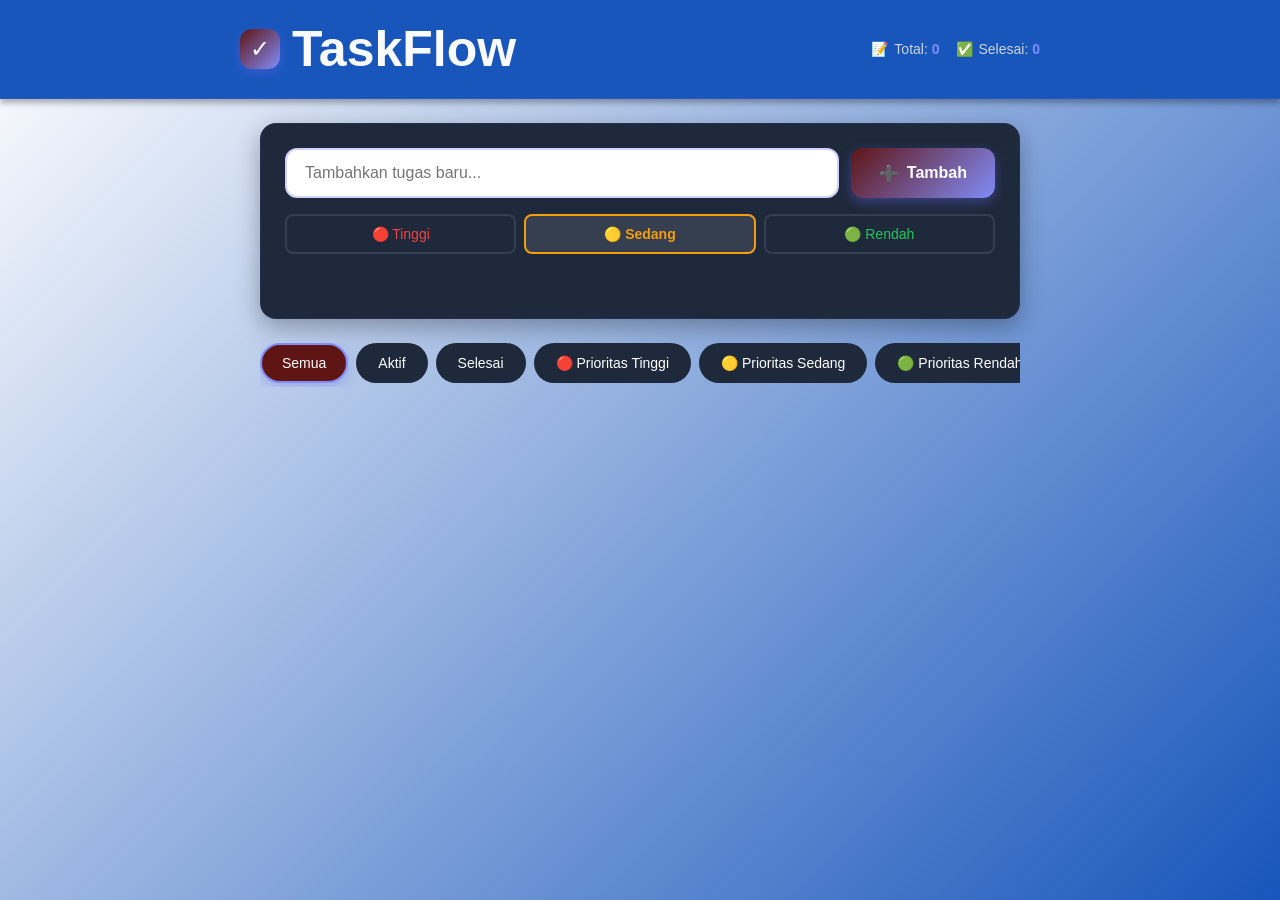
<file: lama.html>
<!DOCTYPE html>
<html lang="id">

<head>
    <meta charset="UTF-8" />
    <meta name="viewport" content="width=device-width, initial-scale=1, viewport-fit=cover">
    <meta name="mobile-web-app-capable" content="yes">
    <meta name="apple-mobile-web-app-capable" content="yes">
    <meta name="apple-mobile-web-app-status-bar-style" content="black-translucent">
    <meta name="theme-color" content="#601515" />
    <link rel="icon" href="icons/icon-512x512-A.png" type="image/png" />
    <link rel="manifest" href="manifest.json">
    <title>TaskFlow - Kelola Tugas Anda</title>
    <style>
        * {
            margin: 0;
            padding: 0;
            box-sizing: border-box;
        }

        :root {
            --primary: #601515;
            --primary-dark: #4f46e5;
            --primary-light: #818cf8;
            --bg-dark: #ffffff;
            --bg-card: #1e293b;
            --text-light: #f8fafc;
            --text-gray: #cbd5e1;
            --success: #22c55e;
            --danger: #ef4444;
            --warning: #f59e0b;
        }

        body {
            font-family: -apple-system, BlinkMacSystemFont, 'Segoe UI', Roboto, sans-serif;
            background: linear-gradient(135deg, var(--bg-dark) 0%, #1856bb 100%);
            color: var(--text-light);
            min-height: 100vh;
            padding-bottom: 80px;
        }

        .header {
            background: #1856bb;
            backdrop-filter: blur(10px);
            padding: 20px;
            position: sticky;
            top: 0;
            z-index: 100;
            border-bottom: 1px solid rgba(99, 102, 241, 0.2);
            box-shadow: 0 4px 6px rgba(0, 0, 0, 0.3);
        }

        .header-content {
            max-width: 800px;
            margin: 0 auto;
            display: flex;
            justify-content: space-between;
            align-items: center;
        }

        .logo {
            display: flex;
            align-items: center;
            gap: 12px;
        }

        .logo-icon {
            width: 40px;
            height: 40px;
            background: linear-gradient(135deg, var(--primary), var(--primary-light));
            border-radius: 12px;
            display: flex;
            align-items: center;
            justify-content: center;
            font-size: 24px;
            box-shadow: 0 4px 12px rgba(99, 102, 241, 0.4);
        }

        h1 {
            font-size: 24px;
            font-weight: 700;
        }

        .stats {
            display: flex;
            gap: 16px;
            font-size: 14px;
            color: var(--text-gray);
        }

        .stat-item {
            display: flex;
            align-items: center;
            gap: 6px;
        }

        .stat-number {
            color: var(--primary-light);
            font-weight: 700;
        }

        .container {
            max-width: 800px;
            margin: 0 auto;
            padding: 24px 20px;
        }

        .input-section {
            background: var(--bg-card);
            padding: 24px;
            border-radius: 16px;
            margin-bottom: 24px;
            box-shadow: 0 8px 24px rgba(0, 0, 0, 0.3);
            border: 1px solid rgba(99, 102, 241, 0.1);
        }

        .input-group {
            display: flex;
            gap: 12px;
            margin-bottom: 16px;
        }

        input[type="text"] {
            flex: 1;
            padding: 14px 18px;
            background: var(--bg-dark);
            border: 2px solid rgba(99, 102, 241, 0.3);
            border-radius: 12px;
            color: var(--text-light);
            font-size: 16px;
            transition: all 0.3s ease;
        }

        input[type="text"]:focus {
            outline: none;
            border-color: var(--primary);
            box-shadow: 0 0 0 4px rgba(99, 102, 241, 0.1);
        }

        .btn {
            padding: 14px 28px;
            border: none;
            border-radius: 12px;
            font-size: 16px;
            font-weight: 600;
            cursor: pointer;
            transition: all 0.3s ease;
            display: flex;
            align-items: center;
            gap: 8px;
        }

        .btn-primary {
            background: linear-gradient(135deg, var(--primary), var(--primary-light));
            color: white;
            box-shadow: 0 4px 12px rgba(99, 102, 241, 0.4);
        }

        .btn-primary:hover {
            transform: translateY(-2px);
            box-shadow: 0 6px 20px rgba(99, 102, 241, 0.5);
        }

        .btn-primary:active {
            transform: translateY(0);
        }

        .priority-selector {
            display: flex;
            gap: 8px;
        }

        .priority-btn {
            flex: 1;
            padding: 10px;
            border: 2px solid rgba(255, 255, 255, 0.1);
            background: transparent;
            color: var(--text-gray);
            border-radius: 8px;
            cursor: pointer;
            transition: all 0.3s ease;
            font-size: 14px;
        }

        .priority-btn.active {
            border-color: currentColor;
            background: rgba(255, 255, 255, 0.1);
            font-weight: 600;
        }

        .priority-btn.high {
            color: var(--danger);
        }

        .priority-btn.medium {
            color: var(--warning);
        }

        .priority-btn.low {
            color: var(--success);
        }

        .filter-tabs {
            display: flex;
            gap: 8px;
            margin-bottom: 20px;
            overflow-x: auto;
            padding-bottom: 4px;
        }

        .filter-tab {
            padding: 10px 20px;
            background: var(--bg-card);
            border: 2px solid transparent;
            border-radius: 20px;
            cursor: pointer;
            transition: all 0.3s ease;
            white-space: nowrap;
            font-size: 14px;
            font-weight: 500;
            color: #ffffff;
        }

        .filter-tab.active {
            background: var(--primary);
            border-color: var(--primary-light);
            box-shadow: 0 4px 12px rgba(99, 102, 241, 0.3);
        }

        .tasks-list {
            display: flex;
            flex-direction: column;
            gap: 12px;
        }

        .task-item {
            background: var(--bg-card);
            padding: 20px;
            border-radius: 12px;
            border-left: 4px solid;
            display: flex;
            align-items: center;
            gap: 16px;
            transition: all 0.3s ease;
            animation: slideIn 0.3s ease;
        }

        @keyframes slideIn {
            from {
                opacity: 0;
                transform: translateY(-10px);
            }

            to {
                opacity: 1;
                transform: translateY(0);
            }
        }

        .task-item:hover {
            transform: translateX(4px);
            box-shadow: 0 4px 16px rgba(0, 0, 0, 0.3);
        }

        .task-item.high {
            border-left-color: var(--danger);
        }

        .task-item.medium {
            border-left-color: var(--warning);
        }

        .task-item.low {
            border-left-color: var(--success);
        }

        .task-checkbox {
            width: 24px;
            height: 24px;
            border: 2px solid var(--primary);
            border-radius: 6px;
            cursor: pointer;
            display: flex;
            align-items: center;
            justify-content: center;
            flex-shrink: 0;
            transition: all 0.3s ease;
        }

        .task-checkbox:hover {
            background: rgba(99, 102, 241, 0.1);
        }

        .task-checkbox.checked {
            background: var(--primary);
        }

        .task-content {
            flex: 1;
        }

        .task-text {
            font-size: 16px;
            margin-bottom: 4px;
        }

        .task-text.completed {
            text-decoration: line-through;
            opacity: 0.6;
        }

        .task-meta {
            display: flex;
            gap: 12px;
            font-size: 12px;
            color: var(--text-gray);
        }

        .task-time {
            display: flex;
            align-items: center;
            gap: 4px;
        }

        .task-actions {
            display: flex;
            gap: 8px;
        }

        .btn-icon {
            width: 36px;
            height: 36px;
            border: none;
            border-radius: 8px;
            cursor: pointer;
            display: flex;
            align-items: center;
            justify-content: center;
            transition: all 0.3s ease;
            font-size: 18px;
        }

        .btn-delete {
            background: rgba(239, 68, 68, 0.1);
            color: var(--danger);
        }

        .btn-delete:hover {
            background: var(--danger);
            color: white;
        }

        .empty-state {
            text-align: center;
            padding: 60px 20px;
            color: var(--text-gray);
        }

        .empty-icon {
            font-size: 64px;
            margin-bottom: 16px;
            opacity: 0.5;
        }

        .progress-bar {
            background: var(--bg-card);
            height: 8px;
            border-radius: 4px;
            overflow: hidden;
            margin: 16px 0;
        }

        .progress-fill {
            height: 100%;
            background: linear-gradient(90deg, var(--primary), var(--primary-light));
            transition: width 0.5s ease;
            border-radius: 4px;
        }

        @media (max-width: 640px) {
            .header-content {
                flex-direction: column;
                gap: 12px;
            }

            .input-group {
                flex-direction: column;
            }

            .stats {
                width: 100%;
                justify-content: space-around;
            }
        }

        .logo h1 {
            font-size: 50px;
            font-weight: 800;
        }
    </style>
</head>

<body>
    <header class="header">
        <div class="header-content">
            <div class="logo">
                <div class="logo-icon">✓</div>
                <h1 class="text-judul">TaskFlow</h1>
            </div>
            <div class="stats">
                <div class="stat-item">
                    <span>📝</span>
                    <span>Total: <span class="stat-number" id="totalTasks">0</span></span>
                </div>
                <div class="stat-item">
                    <span>✅</span>
                    <span>Selesai: <span class="stat-number" id="completedTasks">0</span></span>
                </div>
            </div>
        </div>
    </header>

    <div class="container">
        <div class="input-section">
            <div class="input-group">
                <input type="text" id="taskInput" placeholder="Tambahkan tugas baru..."
                    onkeypress="if(event.key==='Enter') addTask()" />
                <button class="btn btn-primary" onclick="addTask()">
                    <span>➕</span>
                    <span>Tambah</span>
                </button>
            </div>
            <div class="priority-selector">
                <button class="priority-btn high" onclick="setPriority('high')">🔴 Tinggi</button>
                <button class="priority-btn medium active" onclick="setPriority('medium')">🟡 Sedang</button>
                <button class="priority-btn low" onclick="setPriority('low')">🟢 Rendah</button>
            </div>
            <div class="progress-bar">
                <div class="progress-fill" id="progressBar" style="width: 0%"></div>
            </div>
        </div>

        <div class="filter-tabs">
            <button class="filter-tab active" onclick="filterTasks('all')">Semua</button>
            <button class="filter-tab" onclick="filterTasks('active')">Aktif</button>
            <button class="filter-tab" onclick="filterTasks('completed')">Selesai</button>
            <button class="filter-tab" onclick="filterTasks('high')">🔴 Prioritas Tinggi</button>
            <button class="filter-tab" onclick="filterTasks('medium')">🟡 Prioritas Sedang</button>
            <button class="filter-tab" onclick="filterTasks('low')">🟢 Prioritas Rendah</button>
        </div>

        <div class="tasks-list" id="tasksList"></div>
    </div>

    <script>
        let tasks = [];
        let currentPriority = 'medium';
        let currentFilter = 'all';

        function loadTasks() {
            const saved = localStorage.getItem('taskflow_tasks');
            if (saved) {
                tasks = JSON.parse(saved);
                renderTasks();
            }
        }

        function saveTasks() {
            localStorage.setItem('taskflow_tasks', JSON.stringify(tasks));
        }

        function setPriority(priority) {
            currentPriority = priority;
            document.querySelectorAll('.priority-btn').forEach(btn => {
                btn.classList.remove('active');
            });
            event.target.classList.add('active');
        }

        function addTask() {
            const input = document.getElementById('taskInput');
            const text = input.value.trim();

            if (text === '') return;

            const task = {
                id: Date.now(),
                text: text,
                completed: false,
                priority: currentPriority,
                createdAt: new Date().toLocaleString('id-ID')
            };

            tasks.unshift(task);
            input.value = '';
            saveTasks();
            renderTasks();
        }

        function toggleTask(id) {
            const task = tasks.find(t => t.id === id);
            if (task) {
                task.completed = !task.completed;
                saveTasks();
                renderTasks();
            }
        }

        function deleteTask(id) {
            tasks = tasks.filter(t => t.id !== id);
            saveTasks();
            renderTasks();
        }

        function filterTasks(filter) {
            currentFilter = filter;
            document.querySelectorAll('.filter-tab').forEach(tab => {
                tab.classList.remove('active');
            });
            event.target.classList.add('active');
            renderTasks();
        }

        function renderTasks() {
            const container = document.getElementById('tasksList');

            let filteredTasks = tasks;

            if (currentFilter === 'active') {
                filteredTasks = tasks.filter(t => !t.completed);
            } else if (currentFilter === 'completed') {
                filteredTasks = tasks.filter(t => t.completed);
            } else if (['high', 'medium', 'low'].includes(currentFilter)) {
                filteredTasks = tasks.filter(t => t.priority === currentFilter);
            }

            if (filteredTasks.length === 0) {
                container.innerHTML = `
          <div class="empty-state">
            <div class="empty-icon">📋</div>
            <h3>Tidak ada tugas</h3>
            <p>Mulai tambahkan tugas baru untuk memulai!</p>
          </div>
        `;
            } else {
                container.innerHTML = filteredTasks.map(task => `
          <div class="task-item ${task.priority}">
            <div class="task-checkbox ${task.completed ? 'checked' : ''}" onclick="toggleTask(${task.id})">
              ${task.completed ? '✓' : ''}
            </div>
            <div class="task-content">
              <div class="task-text ${task.completed ? 'completed' : ''}">${task.text}</div>
              <div class="task-meta">
                <span class="task-time">🕒 ${task.createdAt}</span>
                <span>📌 ${task.priority === 'high' ? 'Tinggi' : task.priority === 'medium' ? 'Sedang' : 'Rendah'}</span>
              </div>
            </div>
            <div class="task-actions">
              <button class="btn-icon btn-delete" onclick="deleteTask(${task.id})">🗑️</button>
            </div>
          </div>
        `).join('');
            }

            updateStats();
        }

        function updateStats() {
            const total = tasks.length;
            const completed = tasks.filter(t => t.completed).length;
            const progress = total > 0 ? (completed / total) * 100 : 0;

            document.getElementById('totalTasks').textContent = total;
            document.getElementById('completedTasks').textContent = completed;
            document.getElementById('progressBar').style.width = progress + '%';
        }

        loadTasks();

        if ('serviceWorker' in navigator) {
            window.addEventListener('load', () => {
                navigator.serviceWorker.register('./service-worker.js')
                    .then(() => console.log('Service Worker registered'))
                    .catch(err => console.error('Service Worker error:', err));
            });
        }
    </script>

</body>

</html>
</file>
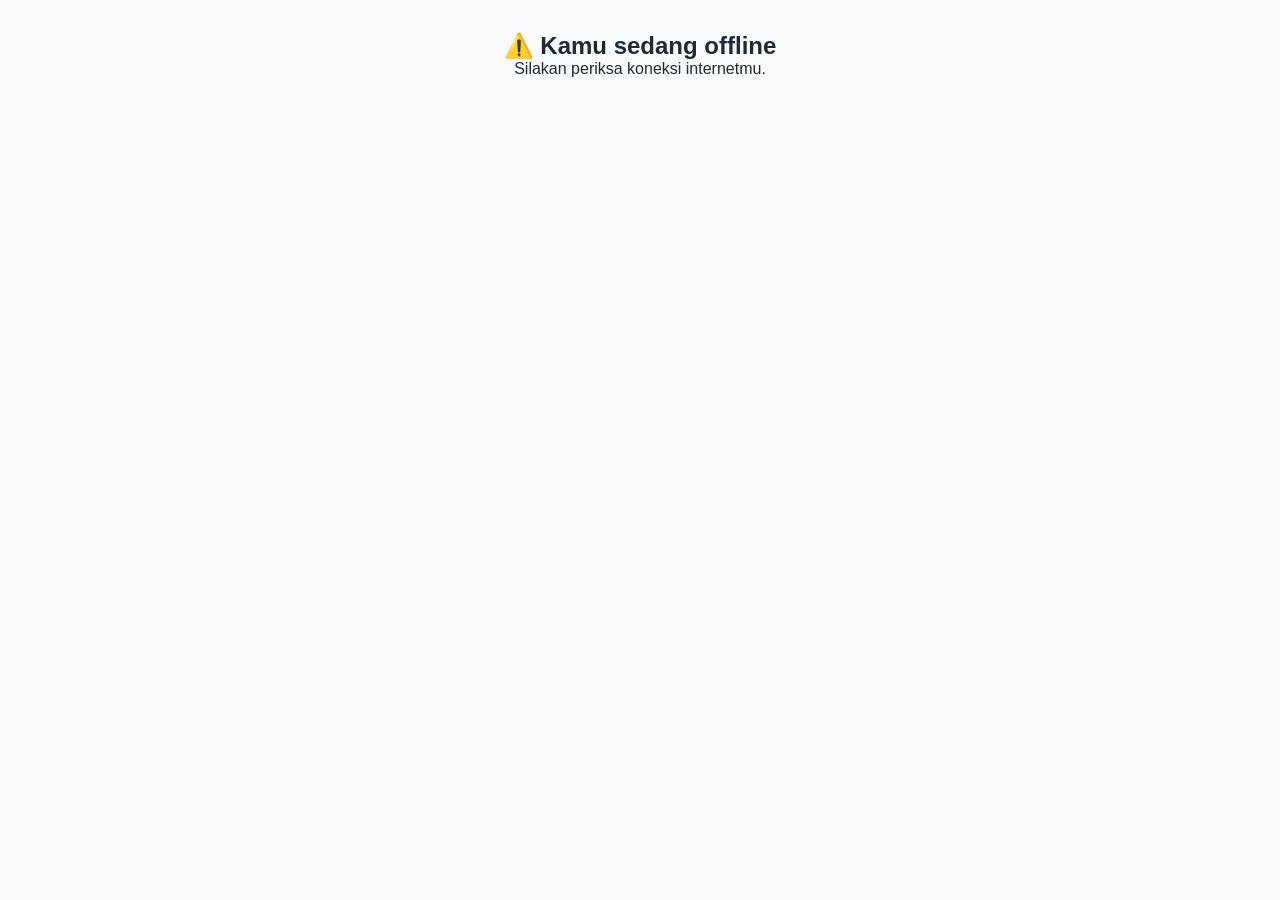
<file: offline.html>
<!DOCTYPE html>
<html lang="en">

<head>
    <meta charset="UTF-8" />
    <meta name="viewport" content="width=device-width, initial-scale=1.0" />
    <title>Offline</title>
    <link rel="stylesheet" href="assets/style.css">
</head>

<body style="text-align:center; padding:2rem;">
    <h2>⚠️ Kamu sedang offline</h2>
    <p>Silakan periksa koneksi internetmu.</p>
</body>

</html>
</file>
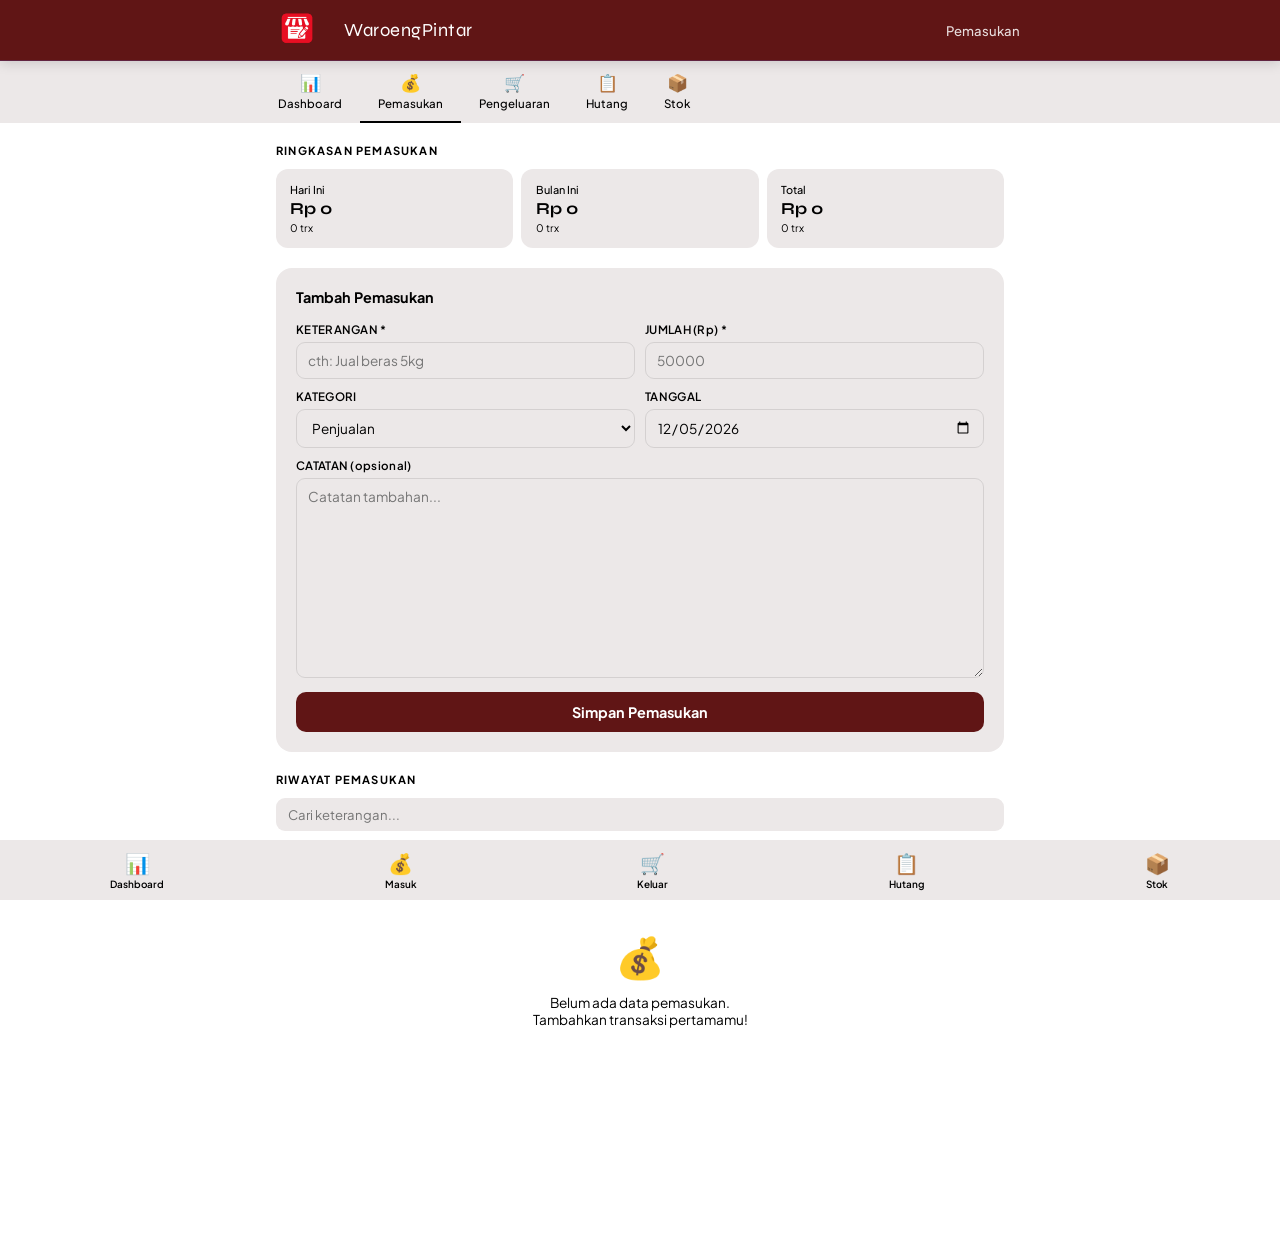
<file: pemasukan.html>
<!DOCTYPE html>
<html lang="id">
<head>
  <meta charset="UTF-8" />
  <meta name="viewport" content="width=device-width, initial-scale=1, viewport-fit=cover">
  <meta name="theme-color" content="#601515" />
  <link rel="icon" type="image/png" href="icons/launchericon-512x512.png">
  <link rel="apple-touch-icon" href="icons/launchericon-512x512.png">
  <title>WaroengPintar - Pengeluaran</title>
  <style>
    @import url(style.css);
    @import url('https://fonts.googleapis.com/css2?family=Plus+Jakarta+Sans:wght@400;500;600;700&family=Syne:wght@700;800&display=swap');
    *, *::before, *::after { box-sizing: border-box; margin: 0; padding: 0; }

    body {
      font-family: 'Plus Jakarta Sans', sans-serif;
      background: var(--bg);
      color: var(--text);
      min-height: 100vh;
    }

    .header {
        background: var(--danger);
        color: #fff;
        padding: 0 1.5rem;
        position: sticky;
        top: 0;
        z-index: 100;
        box-shadow: 0 2px 12px rgba(0,0,0,.15);
    }
    .header-inner {
      max-width: 760px;
      margin: 0 auto;
      display: flex;
      align-items: center;
      justify-content: space-between;
      height: 60px;
    }
    .brand { display: flex; align-items: center; gap: 10px; }
    .brand-icon {
      border-radius: 8px;
      display: grid; place-items: center;
      font-size: 18px;
    }
    .brand-name {
      font-family: 'Syne', sans-serif;
      font-size: 1.15rem;
      letter-spacing: .5px;
    }
    .page-title {
      font-size: .82rem;
      opacity: .85;
      font-weight: 500;
    }

    /* ── NAV ── */
    .nav {
      background: var(--surface);
      border-bottom: 1px solid var(--border);
      overflow-x: auto;
      scrollbar-width: none;
    }
    .nav::-webkit-scrollbar { display: none; }
    .nav-inner {
      max-width: 760px;
      margin: 0 auto;
      display: flex;
    }
    .nav-link {
      display: flex; flex-direction: column; align-items: center; gap: 3px;
      padding: 10px 18px;
      text-decoration: none;
      color: var(--muted);
      font-size: .72rem;
      font-weight: 500;
      border-bottom: 2.5px solid transparent;
      white-space: nowrap;
      transition: color .15s, border-color .15s;
    }
    .nav-link span.icon { font-size: 17px; }
    .nav-link.active, .nav-link:hover { color: var(--accent); border-bottom-color: var(--accent); }

    /* ── MAIN ── */
    .main {
      max-width: 760px;
      margin: 0 auto;
      padding: 1.25rem 1rem 5rem;
    }

    .section-label {
      font-size: .7rem;
      font-weight: 700;
      letter-spacing: 1.2px;
      text-transform: uppercase;
      color: var(--muted);
      margin-bottom: .75rem;
    }

    /* ── SUMMARY CARDS ── */
    .summary-strip {
      display: grid;
      grid-template-columns: 1fr 1fr 1fr;
      gap: 8px;
      margin-bottom: 1.25rem;
    }
    .sum-card {
      background: var(--surface);
      border: 1px solid var(--border);
      border-radius: 12px;
      padding: .85rem .9rem;
    }
    .sum-card .sc-label {
      font-size: .68rem; color: var(--muted);
      font-weight: 500; margin-bottom: 4px;
    }
    .sum-card .sc-val {
      font-family: 'Syne', sans-serif;
      font-size: 1.05rem;
      font-weight: 700;
      color: var(--accent);
      line-height: 1.1;
    }
    .sum-card .sc-sub {
      font-size: .65rem; color: var(--muted); margin-top: 3px;
    }

    /* ── FORM CARD ── */
    .form-card {
        background: var(--surface);
        border: 1px solid var(--border);
        border-radius: 16px;
        padding: 1.25rem;
        margin-bottom: 1.25rem;
    }
    .form-card h2 {
      font-size: .9rem;
      font-weight: 700;
      margin-bottom: 1rem;
      display: flex;
      align-items: center;
      gap: 6px;
    }

    .form-row {
      display: grid;
      grid-template-columns: 1fr 1fr;
      gap: 10px;
      margin-bottom: 10px;
    }
    .form-row.full { grid-template-columns: 1fr; }

    .field label {
      display: block;
      font-size: .72rem;
      font-weight: 600;
      color: var(--muted);
      margin-bottom: 5px;
      letter-spacing: .3px;
    }
    .field input,
    .field select,
    .field textarea {
      width: 100%;
      padding: 9px 11px;
      border: 1px solid rgba(0, 0, 0, 0.1);
      border-radius: 9px;
      font-size: .85rem;
      font-family: inherit;
      background: var(--bg);
      color: var(--text);
      outline: none;
      transition: border-color .15s;
    }

    .field textarea {
      resize: none;
      height: 200px;
    }

    .field input:focus,
    .field select:focus,
    .field textarea:focus {
      border-color: var(--accent);
      background: #fff;
    }
    .field textarea { resize: vertical; min-height: 62px; }

    .btn-submit {
      width: 100%;
      padding: 11px;
      background: var(--primary);
      color: #fff;
      border: none;
      border-radius: 10px;
      font-size: .9rem;
      font-weight: 700;
      font-family: inherit;
      cursor: pointer;
      display: flex;
      align-items: center;
      justify-content: center;
      gap: 7px;
      transition: opacity .15s, transform .1s;
      margin-top: 4px;
    }
    .btn-submit:hover { opacity: .9; }
    .btn-submit:active { transform: scale(.98); }

    /* ── FILTER & SEARCH ── */
    .toolbar {
      display: flex;
      gap: 8px;
      margin-bottom: 1rem;
      align-items: center;
    }
    .toolbar input {
      flex: 1;
      padding: 8px 12px;
      border: 1px solid var(--border);
      border-radius: 9px;
      font-size: .82rem;
      font-family: inherit;
      background: var(--surface);
      outline: none;
    }
    .toolbar input:focus { border-color: var(--accent); }
    .filter-tabs {
      display: flex;
      gap: 6px;
      flex-wrap: wrap;
      margin-bottom: 1rem;
    }
    .ftab {
      padding: 5px 12px;
      border-radius: 99px;
      border: 1px solid var(--border);
      background: var(--surface);
      font-size: .73rem;
      font-weight: 600;
      color: var(--muted);
      cursor: pointer;
      transition: all .15s;
    }
    .ftab.active {
      background: var(--primary);
      color: #fff;
      border-color: var(--accent);
    }

    /* ── LIST ITEMS ── */
    .item-list {
      display: flex;
      flex-direction: column;
      gap: 8px;
    }

    .item-card {
      background: var(--surface);
      border: 1px solid var(--border);
      border-radius: 12px;
      padding: .9rem 1rem;
      display: flex;
      align-items: flex-start;
      gap: 12px;
      animation: fadeIn .2s ease;
    }
    @keyframes fadeIn {
      from { opacity: 0; transform: translateY(6px); }
      to   { opacity: 1; transform: translateY(0); }
    }

    .item-left {
      width: 40px; height: 40px;
      background: var(--accent2);
      border-radius: 10px;
      display: grid; place-items: center;
      font-size: 18px;
      flex-shrink: 0;
    }
    .item-body { flex: 1; min-width: 0; }
    .item-nama {
      font-weight: 600;
      font-size: .88rem;
      white-space: nowrap;
      overflow: hidden;
      text-overflow: ellipsis;
    }
    .item-meta {
      display: flex;
      gap: 8px;
      flex-wrap: wrap;
      margin-top: 3px;
    }
    .item-meta span {
      font-size: .68rem;
      color: var(--muted);
    }
    .item-cat {
      background: var(--accent2);
      color: var(--accent);
      padding: 1px 7px;
      border-radius: 99px;
      font-size: .65rem;
      font-weight: 600;
    }
    .item-amount {
      font-family: 'Syne', sans-serif;
      font-size: 1rem;
      font-weight: 700;
      color: var(--accent);
      white-space: nowrap;
    }
    .item-right {
      display: flex;
      flex-direction: column;
      align-items: flex-end;
      gap: 6px;
    }
    .btn-del {
      background: none;
      border: none;
      cursor: pointer;
      font-size: 15px;
      opacity: .5;
      transition: opacity .15s;
      padding: 2px;
    }
    .btn-del:hover { opacity: 1; }

    /* ── EMPTY ── */
    .empty-state {
      text-align: center;
      padding: 2.5rem 1rem;
      color: var(--muted);
    }
    .empty-state .ei { font-size: 40px; margin-bottom: .75rem; }
    .empty-state p { font-size: .85rem; }

    /* ── BOTTOM NAV ── */
    .bottom-bar {
      position: fixed;
      bottom: 0; left: 0; right: 0;
      background: var(--surface);
      border-top: 1px solid var(--border);
      display: flex;
      justify-content: space-around;
      padding: 6px 0 calc(6px + env(safe-area-inset-bottom));
      z-index: 200;
    }
    .bb-item {
      display: flex; flex-direction: column; align-items: center; gap: 2px;
      text-decoration: none;
      color: var(--muted);
      font-size: .62rem;
      font-weight: 600;
      padding: 4px 10px;
      border-radius: 8px;
    }
    .bb-item span.icon { font-size: 20px; }
    .bb-item.active, .bb-item:hover { color: var(--accent); }

    /* ── TOAST ── */
    .toast {
      position: fixed;
      bottom: 80px; left: 50%; transform: translateX(-50%) translateY(20px);
      background: #1a1a1a;
      color: #fff;
      padding: 10px 20px;
      border-radius: 99px;
      font-size: .82rem;
      font-weight: 600;
      opacity: 0;
      transition: all .3s;
      z-index: 999;
      white-space: nowrap;
    }
    .toast.show { opacity: 1; transform: translateX(-50%) translateY(0); }

    /* ── MODAL HAPUS ── */
    .modal-overlay {
      position: fixed; inset: 0;
      background: rgba(0,0,0,.45);
      display: none;
      align-items: center;
      justify-content: center;
      z-index: 500;
      padding: 1rem;
    }
    .modal-overlay.open { display: flex; }
    .modal {
      background: var(--surface);
      border-radius: 16px;
      padding: 1.5rem;
      max-width: 320px;
      width: 100%;
    }
    .modal h3 { font-size: 1rem; font-weight: 700; margin-bottom: .5rem; }
    .modal p  { font-size: .83rem; color: var(--muted); margin-bottom: 1.25rem; }
    .modal-btns { display: flex; gap: 8px; }
    .btn-cancel {
      flex: 1; padding: 9px;
      border: 1px solid var(--border);
      border-radius: 9px;
      background: none;
      font-family: inherit;
      font-size: .85rem;
      font-weight: 600;
      cursor: pointer;
      color: var(--text);
    }
    .btn-confirm-del {
      flex: 1; padding: 9px;
      border: none;
      border-radius: 9px;
      background: var(--danger);
      color: #fff;
      font-family: inherit;
      font-size: .85rem;
      font-weight: 700;
      cursor: pointer;
    }

    section { margin-bottom: 1.25rem; }
  </style>
</head>
<body>

<header class="header">
  <div class="header-inner">
    <div class="brand">
          <div class="brand-icon">
            <img src="icons/WaroengPintar.png" alt="" srcset="">
        </div>
      <span class="brand-name">WaroengPintar</span>
    </div>
    <span class="page-title">Pemasukan</span>
  </div>
</header>

<nav class="nav">
  <div class="nav-inner">
    <a href="index.html" class="nav-link"><span class="icon">📊</span>Dashboard</a>
    <a href="pemasukan.html" class="nav-link active"><span class="icon">💰</span>Pemasukan</a>
    <a href="pengeluaran.html" class="nav-link"><span class="icon">🛒</span>Pengeluaran</a>
    <a href="hutang.html" class="nav-link"><span class="icon">📋</span>Hutang</a>
    <a href="stok.html" class="nav-link"><span class="icon">📦</span>Stok</a>
  </div>
</nav>

<main class="main">

  <!-- Summary -->
  <section>
    <div class="section-label">Ringkasan Pemasukan</div>
    <div class="summary-strip">
      <div class="sum-card">
        <div class="sc-label">Hari Ini</div>
        <div class="sc-val" id="sumHari">Rp 0</div>
        <div class="sc-sub" id="cntHari">0 trx</div>
      </div>
      <div class="sum-card">
        <div class="sc-label">Bulan Ini</div>
        <div class="sc-val" id="sumBulan">Rp 0</div>
        <div class="sc-sub" id="cntBulan">0 trx</div>
      </div>
      <div class="sum-card">
        <div class="sc-label">Total</div>
        <div class="sc-val" id="sumTotal">Rp 0</div>
        <div class="sc-sub" id="cntTotal">0 trx</div>
      </div>
    </div>
  </section>

  <!-- Form Tambah -->
  <section>
    <div class="form-card">
      <h2>Tambah Pemasukan</h2>
      <div class="form-row">
        <div class="field">
          <label>KETERANGAN *</label>
          <input type="text" id="inpKet" placeholder="cth: Jual beras 5kg" maxlength="80" />
        </div>
        <div class="field">
          <label>JUMLAH (Rp) *</label>
          <input type="number" id="inpJumlah" placeholder="50000" min="0" />
        </div>
      </div>
      <div class="form-row">
        <div class="field">
          <label>KATEGORI</label>
          <select id="inpKat">
            <option value="Penjualan">Penjualan</option>
            <option value="Modal">Modal</option>
            <option value="Lainnya">Lainnya</option>
          </select>
        </div>
        <div class="field">
          <label>TANGGAL</label>
          <input type="date" id="inpTgl" />
        </div>
      </div>
      <div class="form-row full">
        <div class="field">
          <label>CATATAN (opsional)</label>
          <textarea id="inpCatatan" placeholder="Catatan tambahan..."></textarea>
        </div>
      </div>
      <button class="btn-submit" onclick="addData()">
        Simpan Pemasukan
      </button>
    </div>
  </section>

  <!-- List -->
  <section>
    <div class="section-label">Riwayat Pemasukan</div>

    <div class="toolbar">
      <input type="text" id="searchInput" placeholder="Cari keterangan..." oninput="renderData()" />
    </div>

    <div class="filter-tabs">
      <button class="ftab active" onclick="setFilter('semua', this)">Semua</button>
      <button class="ftab" onclick="setFilter('Penjualan', this)">Penjualan</button>
      <button class="ftab" onclick="setFilter('Modal', this)">Modal</button>
      <button class="ftab" onclick="setFilter('Lainnya', this)">Lainnya</button>
    </div>

    <div class="item-list" id="itemList"></div>
  </section>

</main>

<!-- Bottom Nav -->
<nav class="bottom-bar">
  <a href="index.html" class="bb-item"><span class="icon">📊</span>Dashboard</a>
  <a href="pemasukan.html" class="bb-item active"><span class="icon">💰</span>Masuk</a>
  <a href="pengeluaran.html" class="bb-item"><span class="icon">🛒</span>Keluar</a>
  <a href="hutang.html" class="bb-item"><span class="icon">📋</span>Hutang</a>
  <a href="stok.html" class="bb-item"><span class="icon">📦</span>Stok</a>
</nav>

<!-- Toast -->
<div class="toast" id="toast"></div>

<!-- Modal Konfirmasi Hapus -->
<div class="modal-overlay" id="modalOverlay">
  <div class="modal">
    <h3>🗑️ Hapus Pemasukan?</h3>
    <p>Data yang dihapus tidak bisa dikembalikan. Lanjutkan?</p>
    <div class="modal-btns">
      <button class="btn-cancel" onclick="closeModal()">Batal</button>
      <button class="btn-confirm-del" onclick="confirmDelete()">Hapus</button>
    </div>
  </div>
</div>

<script>
  const KEY = 'warung_pemasukan';
  let currentFilter = 'semua';
  let deleteId = null;

  // ── Helpers ──
  function getData() {
    try { return JSON.parse(localStorage.getItem(KEY)) || []; }
    catch { return []; }
  }
  function saveData(data) {
    localStorage.setItem(KEY, JSON.stringify(data));
  }
  function fmt(n) {
    return 'Rp ' + Math.abs(n).toLocaleString('id-ID');
  }
  function showToast(msg) {
    const t = document.getElementById('toast');
    t.textContent = msg;
    t.classList.add('show');
    setTimeout(() => t.classList.remove('show'), 2500);
  }

  // ── Set tanggal default ──
  const todayStr = new Date().toISOString().split('T')[0];
  document.getElementById('inpTgl').value = todayStr;

  // ── Filter ──
  function setFilter(val, el) {
    currentFilter = val;
    document.querySelectorAll('.ftab').forEach(b => b.classList.remove('active'));
    el.classList.add('active');
    renderData();
  }

  // ── Add Data ──
  function addData() {
    const ket    = document.getElementById('inpKet').value.trim();
    const jumlah = parseInt(document.getElementById('inpJumlah').value);
    const kat    = document.getElementById('inpKat').value;
    const tgl    = document.getElementById('inpTgl').value;
    const cat    = document.getElementById('inpCatatan').value.trim();

    if (!ket)         { showToast('⚠️ Keterangan wajib diisi'); return; }
    if (!jumlah || jumlah <= 0) { showToast('⚠️ Jumlah harus lebih dari 0'); return; }

    const data = getData();
    data.unshift({
      id: Date.now(),
      keterangan: ket,
      jumlah: jumlah,
      kategori: kat,
      tanggal: tgl,
      catatan: cat
    });
    saveData(data);

    // Reset form
    document.getElementById('inpKet').value = '';
    document.getElementById('inpJumlah').value = '';
    document.getElementById('inpCatatan').value = '';
    document.getElementById('inpTgl').value = todayStr;

    showToast('✅ Pemasukan berhasil ditambahkan!');
    renderData();
    updateSummary();
  }

  // ── Delete ──
  function deleteData(id) {
    deleteId = id;
    document.getElementById('modalOverlay').classList.add('open');
  }
  function closeModal() {
    document.getElementById('modalOverlay').classList.remove('open');
    deleteId = null;
  }
  function confirmDelete() {
    if (deleteId === null) return;
    let data = getData();
    data = data.filter(d => d.id !== deleteId);
    saveData(data);
    closeModal();
    showToast('🗑️ Data dihapus');
    renderData();
    updateSummary();
  }

  // ── Render ──
  function renderData() {
    const data   = getData();
    const search = document.getElementById('searchInput').value.toLowerCase();

    let filtered = data;
    if (currentFilter !== 'semua') {
      filtered = filtered.filter(d => d.kategori === currentFilter);
    }
    if (search) {
      filtered = filtered.filter(d =>
        d.keterangan.toLowerCase().includes(search) ||
        (d.catatan || '').toLowerCase().includes(search)
      );
    }

    const el = document.getElementById('itemList');

    if (filtered.length === 0) {
      el.innerHTML = `
        <div class="empty-state">
          <div class="ei">💰</div>
          <p>Belum ada data pemasukan.<br>Tambahkan transaksi pertamamu!</p>
        </div>`;
      return;
    }

    const katIcon = { 'Penjualan': '🛍️', 'Modal': '💼', 'Lainnya': '📌' };

    el.innerHTML = filtered.map(d => `
      <div class="item-card" id="card-${d.id}">
        <div class="item-left">${katIcon[d.kategori] || '💰'}</div>
        <div class="item-body">
          <div class="item-nama">${d.keterangan}</div>
          <div class="item-meta">
            <span class="item-cat">${d.kategori}</span>
            <span>🗓 ${d.tanggal || '-'}</span>
            ${d.catatan ? `<span>📝 ${d.catatan}</span>` : ''}
          </div>
        </div>
        <div class="item-right">
          <div class="item-amount">+${fmt(d.jumlah)}</div>
          <button class="btn-del" onclick="deleteData(${d.id})" title="Hapus">🗑️</button>
        </div>
      </div>
    `).join('');
  }

  // ── Summary ──
  function updateSummary() {
    const data  = getData();
    const today = new Date().toISOString().split('T')[0];
    const thisMonth = today.substring(0, 7);

    const dataHari  = data.filter(d => d.tanggal === today);
    const dataBulan = data.filter(d => (d.tanggal || '').startsWith(thisMonth));

    const sumHari  = dataHari.reduce((s, d) => s + d.jumlah, 0);
    const sumBulan = dataBulan.reduce((s, d) => s + d.jumlah, 0);
    const sumTot   = data.reduce((s, d) => s + d.jumlah, 0);

    document.getElementById('sumHari').textContent  = fmt(sumHari);
    document.getElementById('cntHari').textContent  = dataHari.length + ' trx';
    document.getElementById('sumBulan').textContent = fmt(sumBulan);
    document.getElementById('cntBulan').textContent = dataBulan.length + ' trx';
    document.getElementById('sumTotal').textContent = fmt(sumTot);
    document.getElementById('cntTotal').textContent = data.length + ' trx';
  }

  // ── Close modal on overlay click ──
  document.getElementById('modalOverlay').addEventListener('click', function(e) {
    if (e.target === this) closeModal();
  });

  // ── Init ──
  renderData();
  updateSummary();
</script>
</body>
</html>
</file>
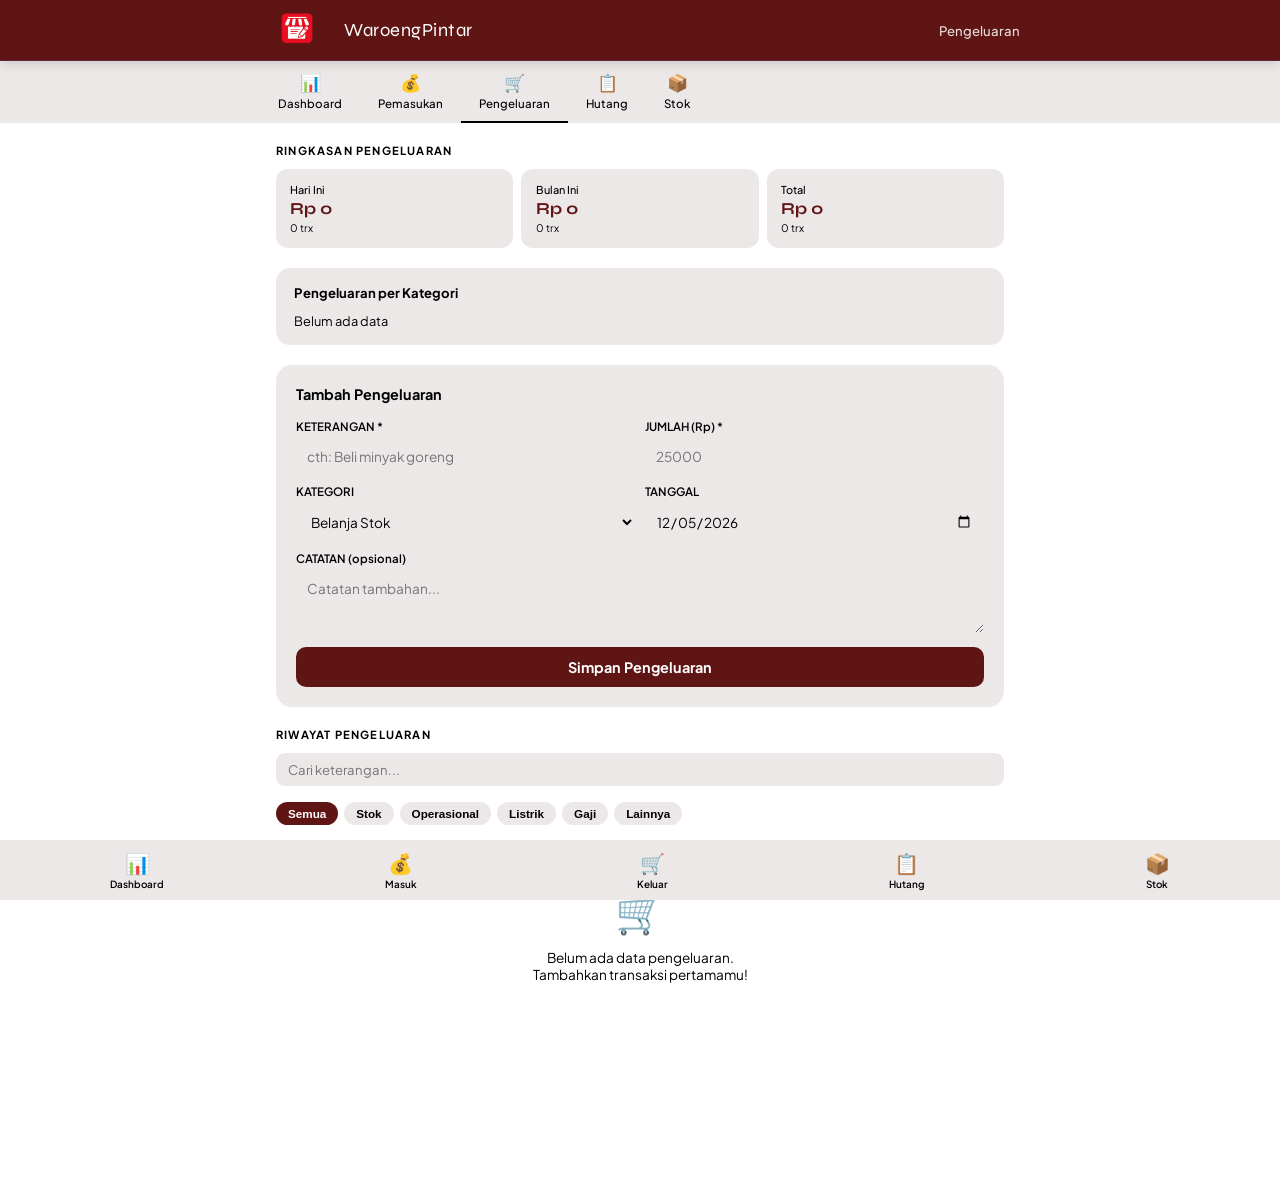
<file: pengeluaran.html>
<!DOCTYPE html>
<html lang="id">

<head>
  <meta charset="UTF-8" />
  <meta name="viewport" content="width=device-width, initial-scale=1, viewport-fit=cover">
  <meta name="theme-color" content="#601515" />
  <link rel="icon" type="image/png" href="icons/launchericon-512x512.png">
  <link rel="apple-touch-icon" href="icons/launchericon-512x512.png">
  <title>WaroengPintar - Pengeluaran</title>
  <style>
    @import url(style.css);
    @import url('https://fonts.googleapis.com/css2?family=Plus+Jakarta+Sans:wght@400;500;600;700&family=Syne:wght@700;800&display=swap');

    *,
    *::before,
    *::after {
      box-sizing: border-box;
      margin: 0;
      padding: 0;
    }

    body {
      font-family: 'Plus Jakarta Sans', sans-serif;
      background: var(--bg);
      color: var(--text);
      min-height: 100vh;
    }

    .header {
      background: var(--danger);
      color: #fff;
      padding: 0 1.5rem;
      position: sticky;
      top: 0;
      z-index: 100;
      box-shadow: 0 2px 12px rgba(0, 0, 0, .15);
    }

    .header-inner {
      max-width: 760px;
      margin: 0 auto;
      display: flex;
      align-items: center;
      justify-content: space-between;
      height: 60px;
    }

    .brand {
      display: flex;
      align-items: center;
      gap: 10px;
    }

    .brand-icon {
      border-radius: 8px;
      display: grid;
      place-items: center;
      font-size: 18px;
    }

    .brand-name {
      font-family: 'Syne', sans-serif;
      font-size: 1.15rem;
      letter-spacing: .5px;
    }

    .page-title {
      font-size: .82rem;
      opacity: .85;
      font-weight: 500;
    }

    .nav {
      background: var(--surface);
      border-bottom: 1px solid var(--border);
      overflow-x: auto;
      scrollbar-width: none;
    }

    .nav::-webkit-scrollbar {
      display: none;
    }

    .nav-inner {
      max-width: 760px;
      margin: 0 auto;
      display: flex;
    }

    .nav-link {
      display: flex;
      flex-direction: column;
      align-items: center;
      gap: 3px;
      padding: 10px 18px;
      text-decoration: none;
      color: var(--muted);
      font-size: .72rem;
      font-weight: 500;
      border-bottom: 2.5px solid transparent;
      white-space: nowrap;
      transition: color .15s, border-color .15s;
    }

    .nav-link span.icon {
      font-size: 17px;
    }

    .nav-link.active,
    .nav-link:hover {
      color: var(--page);
      border-bottom-color: var(--page);
    }

    .main {
      max-width: 760px;
      margin: 0 auto;
      padding: 1.25rem 1rem 5rem;
    }

    .section-label {
      font-size: .7rem;
      font-weight: 700;
      letter-spacing: 1.2px;
      text-transform: uppercase;
      color: var(--muted);
      margin-bottom: .75rem;
    }

    /* Summary */
    .summary-strip {
      display: grid;
      grid-template-columns: 1fr 1fr 1fr;
      gap: 8px;
      margin-bottom: 1.25rem;
    }

    .sum-card {
      background: var(--surface);
      border: 1px solid var(--border);
      border-radius: 12px;
      padding: .85rem .9rem;
    }

    .sum-card .sc-label {
      font-size: .68rem;
      color: var(--muted);
      font-weight: 500;
      margin-bottom: 4px;
    }

    .sum-card .sc-val {
      font-family: 'Syne', sans-serif;
      font-size: 1.05rem;
      font-weight: 700;
      color: var(--danger);
      line-height: 1.1;
    }

    .sum-card .sc-sub {
      font-size: .65rem;
      color: var(--muted);
      margin-top: 3px;
    }

    /* Kategori breakdown */
    .kat-breakdown {
      background: var(--surface);
      border: 1px solid var(--border);
      border-radius: 14px;
      padding: 1rem 1.1rem;
      margin-bottom: 1.25rem;
    }

    .kat-breakdown h3 {
      font-size: .82rem;
      font-weight: 700;
      margin-bottom: .75rem;
    }

    .kat-bar-row {
      margin-bottom: 10px;
    }

    .kat-bar-header {
      display: flex;
      justify-content: space-between;
      margin-bottom: 4px;
    }

    .kat-bar-header span {
      font-size: .72rem;
    }

    .kat-bar-header .kat-name {
      font-weight: 600;
    }

    .kat-bar-header .kat-val {
      color: var(--danger);
      font-weight: 700;
    }

    .bar-track {
      height: 6px;
      background: var(--border);
      border-radius: 99px;
      overflow: hidden;
    }

    .bar-fill {
      height: 100%;
      background: var(--danger);
      border-radius: 99px;
      transition: width .5s ease;
    }

    /* Form */
    .form-card {
      background: var(--surface);
      border: 1px solid var(--border);
      border-radius: 16px;
      padding: 1.25rem;
      margin-bottom: 1.25rem;
    }

    .form-card h2 {
      font-size: .9rem;
      font-weight: 700;
      margin-bottom: 1rem;
      display: flex;
      align-items: center;
      gap: 6px;
    }

    .form-row {
      display: grid;
      grid-template-columns: 1fr 1fr;
      gap: 10px;
      margin-bottom: 10px;
    }

    .form-row.full {
      grid-template-columns: 1fr;
    }

    .field label {
      display: block;
      font-size: .72rem;
      font-weight: 600;
      color: var(--muted);
      margin-bottom: 5px;
    }

    .field input,
    .field select,
    .field textarea {
      width: 100%;
      padding: 9px 11px;
      border: 1px solid var(--border);
      border-radius: 9px;
      font-size: .85rem;
      font-family: inherit;
      background: var(--bg);
      color: var(--text);
      outline: none;
      transition: border-color .15s;
    }

    .field input:focus,
    .field select:focus,
    .field textarea:focus {
      border-color: var(--danger);
      background: #fff;
    }

    .field textarea {
      resize: vertical;
      min-height: 62px;
    }

    .btn-submit {
      width: 100%;
      padding: 11px;
      background: var(--danger);
      color: #fff;
      border: none;
      border-radius: 10px;
      font-size: .9rem;
      font-weight: 700;
      font-family: inherit;
      cursor: pointer;
      display: flex;
      align-items: center;
      justify-content: center;
      gap: 7px;
      transition: opacity .15s, transform .1s;
      margin-top: 4px;
    }

    .btn-submit:hover {
      opacity: .9;
    }

    .btn-submit:active {
      transform: scale(.98);
    }

    /* Toolbar */
    .toolbar {
      display: flex;
      gap: 8px;
      margin-bottom: 1rem;
      align-items: center;
    }

    .toolbar input {
      flex: 1;
      padding: 8px 12px;
      border: 1px solid var(--border);
      border-radius: 9px;
      font-size: .82rem;
      font-family: inherit;
      background: var(--surface);
      outline: none;
    }

    .toolbar input:focus {
      border-color: var(--danger);
    }

    .filter-tabs {
      display: flex;
      gap: 6px;
      flex-wrap: wrap;
      margin-bottom: 1rem;
    }

    .ftab {
      padding: 5px 12px;
      border-radius: 99px;
      border: 1px solid var(--border);
      background: var(--surface);
      font-size: .73rem;
      font-weight: 600;
      color: var(--muted);
      cursor: pointer;
      transition: all .15s;
    }

    .ftab.active {
      background: var(--danger);
      color: #fff;
      border-color: var(--danger);
    }

    /* Item list */
    .item-list {
      display: flex;
      flex-direction: column;
      gap: 8px;
    }

    .item-card {
      background: var(--surface);
      border: 1px solid var(--border);
      border-radius: 12px;
      padding: .9rem 1rem;
      display: flex;
      align-items: flex-start;
      gap: 12px;
      animation: fadeIn .2s ease;
    }

    @keyframes fadeIn {
      from {
        opacity: 0;
        transform: translateY(6px);
      }

      to {
        opacity: 1;
        transform: translateY(0);
      }
    }

    .item-left {
      width: 40px;
      height: 40px;
      background: var(--danger2);
      border-radius: 10px;
      display: grid;
      place-items: center;
      font-size: 18px;
      flex-shrink: 0;
    }

    .item-body {
      flex: 1;
      min-width: 0;
    }

    .item-nama {
      font-weight: 600;
      font-size: .88rem;
      white-space: nowrap;
      overflow: hidden;
      text-overflow: ellipsis;
    }

    .item-meta {
      display: flex;
      gap: 8px;
      flex-wrap: wrap;
      margin-top: 3px;
    }

    .item-meta span {
      font-size: .68rem;
      color: var(--muted);
    }

    .item-cat {
      background: var(--danger2);
      color: var(--danger);
      padding: 1px 7px;
      border-radius: 99px;
      font-size: .65rem;
      font-weight: 600;
    }

    .item-amount {
      font-family: 'Syne', sans-serif;
      font-size: 1rem;
      font-weight: 700;
      color: var(--danger);
      white-space: nowrap;
    }

    .item-right {
      display: flex;
      flex-direction: column;
      align-items: flex-end;
      gap: 6px;
    }

    .btn-del {
      background: none;
      border: none;
      cursor: pointer;
      font-size: 15px;
      opacity: .5;
      transition: opacity .15s;
      padding: 2px;
    }

    .btn-del:hover {
      opacity: 1;
    }

    .empty-state {
      text-align: center;
      padding: 2.5rem 1rem;
      color: var(--muted);
    }

    .empty-state .ei {
      font-size: 40px;
      margin-bottom: .75rem;
    }

    .empty-state p {
      font-size: .85rem;
    }

    .bottom-bar {
      position: fixed;
      bottom: 0;
      left: 0;
      right: 0;
      background: var(--surface);
      border-top: 1px solid var(--border);
      display: flex;
      justify-content: space-around;
      padding: 6px 0 calc(6px + env(safe-area-inset-bottom));
      z-index: 200;
    }

    .bb-item {
      display: flex;
      flex-direction: column;
      align-items: center;
      gap: 2px;
      text-decoration: none;
      color: var(--muted);
      font-size: .62rem;
      font-weight: 600;
      padding: 4px 10px;
      border-radius: 8px;
    }

    .bb-item span.icon {
      font-size: 20px;
    }

    .bb-item.active,
    .bb-item:hover {
      color: var(--accent);
    }

    .toast {
      position: fixed;
      bottom: 80px;
      left: 50%;
      transform: translateX(-50%) translateY(20px);
      background: #1a1a1a;
      color: #fff;
      padding: 10px 20px;
      border-radius: 99px;
      font-size: .82rem;
      font-weight: 600;
      opacity: 0;
      transition: all .3s;
      z-index: 999;
      white-space: nowrap;
    }

    .toast.show {
      opacity: 1;
      transform: translateX(-50%) translateY(0);
    }

    .modal-overlay {
      position: fixed;
      inset: 0;
      background: rgba(0, 0, 0, .45);
      display: none;
      align-items: center;
      justify-content: center;
      z-index: 500;
      padding: 1rem;
    }

    .modal-overlay.open {
      display: flex;
    }

    .modal {
      background: var(--surface);
      border-radius: 16px;
      padding: 1.5rem;
      max-width: 320px;
      width: 100%;
    }

    .modal h3 {
      font-size: 1rem;
      font-weight: 700;
      margin-bottom: .5rem;
    }

    .modal p {
      font-size: .83rem;
      color: var(--muted);
      margin-bottom: 1.25rem;
    }

    .modal-btns {
      display: flex;
      gap: 8px;
    }

    .btn-cancel {
      flex: 1;
      padding: 9px;
      border: 1px solid var(--border);
      border-radius: 9px;
      background: none;
      font-family: inherit;
      font-size: .85rem;
      font-weight: 600;
      cursor: pointer;
      color: var(--text);
    }

    .btn-confirm-del {
      flex: 1;
      padding: 9px;
      border: none;
      border-radius: 9px;
      background: var(--danger);
      color: #fff;
      font-family: inherit;
      font-size: .85rem;
      font-weight: 700;
      cursor: pointer;
    }

    section {
      margin-bottom: 1.25rem;
    }
  </style>
</head>
<body>

  <header class="header">
    <div class="header-inner">
      <div class="brand">
          <div class="brand-icon">
          <img src="icons/WaroengPintar.png" alt="" srcset="">
        </div>
        <span class="brand-name">WaroengPintar</span>
      </div>
      <span class="page-title">Pengeluaran</span>
    </div>
  </header>

  <nav class="nav">
    <div class="nav-inner">
      <a href="index.html" class="nav-link"><span class="icon">📊</span>Dashboard</a>
      <a href="pemasukan.html" class="nav-link"><span class="icon">💰</span>Pemasukan</a>
      <a href="pengeluaran.html" class="nav-link active"><span class="icon">🛒</span>Pengeluaran</a>
      <a href="hutang.html" class="nav-link"><span class="icon">📋</span>Hutang</a>
      <a href="stok.html" class="nav-link"><span class="icon">📦</span>Stok</a>
    </div>
  </nav>

  <main class="main">

    <!-- Summary -->
    <section>
      <div class="section-label">Ringkasan Pengeluaran</div>
      <div class="summary-strip">
        <div class="sum-card">
          <div class="sc-label">Hari Ini</div>
          <div class="sc-val" id="sumHari">Rp 0</div>
          <div class="sc-sub" id="cntHari">0 trx</div>
        </div>
        <div class="sum-card">
          <div class="sc-label">Bulan Ini</div>
          <div class="sc-val" id="sumBulan">Rp 0</div>
          <div class="sc-sub" id="cntBulan">0 trx</div>
        </div>
        <div class="sum-card">
          <div class="sc-label">Total</div>
          <div class="sc-val" id="sumTotal">Rp 0</div>
          <div class="sc-sub" id="cntTotal">0 trx</div>
        </div>
      </div>
    </section>

    <!-- Breakdown per kategori -->
    <section>
      <div class="kat-breakdown">
        <h3>Pengeluaran per Kategori</h3>
        <div id="katBreakdown">
          <p style="font-size:.8rem;color:var(--muted);">Belum ada data</p>
        </div>
      </div>
    </section>

    <!-- Form Tambah -->
    <section>
      <div class="form-card">
        <h2>Tambah Pengeluaran</h2>
        <div class="form-row">
          <div class="field">
            <label>KETERANGAN *</label>
            <input type="text" id="inpKet" placeholder="cth: Beli minyak goreng" maxlength="80" />
          </div>
          <div class="field">
            <label>JUMLAH (Rp) *</label>
            <input type="number" id="inpJumlah" placeholder="25000" min="0" />
          </div>
        </div>
        <div class="form-row">
          <div class="field">
            <label>KATEGORI</label>
            <select id="inpKat">
              <option value="Belanja Stok">Belanja Stok</option>
              <option value="Operasional">Operasional</option>
              <option value="Listrik & Air">Listrik & Air</option>
              <option value="Gaji">Gaji</option>
              <option value="Lainnya">Lainnya</option>
            </select>
          </div>
          <div class="field">
            <label>TANGGAL</label>
            <input type="date" id="inpTgl" />
          </div>
        </div>
        <div class="form-row full">
          <div class="field">
            <label>CATATAN (opsional)</label>
            <textarea id="inpCatatan" placeholder="Catatan tambahan..."></textarea>
          </div>
        </div>
        <button class="btn-submit" onclick="addData()">
          Simpan Pengeluaran
        </button>
      </div>
    </section>

    <!-- List -->
    <section>
      <div class="section-label">Riwayat Pengeluaran</div>
      <div class="toolbar">
        <input type="text" id="searchInput" placeholder="Cari keterangan..." oninput="renderData()" />
      </div>
      <div class="filter-tabs">
        <button class="ftab active" onclick="setFilter('semua', this)">Semua</button>
        <button class="ftab" onclick="setFilter('Belanja Stok', this)">Stok</button>
        <button class="ftab" onclick="setFilter('Operasional', this)">Operasional</button>
        <button class="ftab" onclick="setFilter('Listrik & Air', this)">Listrik</button>
        <button class="ftab" onclick="setFilter('Gaji', this)">Gaji</button>
        <button class="ftab" onclick="setFilter('Lainnya', this)">Lainnya</button>
      </div>
      <div class="item-list" id="itemList"></div>
    </section>

  </main>

  <nav class="bottom-bar">
    <a href="index.html" class="bb-item"><span class="icon">📊</span>Dashboard</a>
    <a href="pemasukan.html" class="bb-item"><span class="icon">💰</span>Masuk</a>
    <a href="pengeluaran.html" class="bb-item active"><span class="icon">🛒</span>Keluar</a>
    <a href="hutang.html" class="bb-item"><span class="icon">📋</span>Hutang</a>
    <a href="stok.html" class="bb-item"><span class="icon">📦</span>Stok</a>
  </nav>

  <div class="toast" id="toast"></div>

  <div class="modal-overlay" id="modalOverlay">
    <div class="modal">
      <h3>🗑️ Hapus Pengeluaran?</h3>
      <p>Data yang dihapus tidak bisa dikembalikan. Lanjutkan?</p>
      <div class="modal-btns">
        <button class="btn-cancel" onclick="closeModal()">Batal</button>
        <button class="btn-confirm-del" onclick="confirmDelete()">Hapus</button>
      </div>
    </div>
  </div>

  <script>
    const KEY = 'warung_pengeluaran';
    let currentFilter = 'semua';
    let deleteId = null;

    const katIcons = {
      'Belanja Stok': '🛍️',
      'Operasional': '⚙️',
      'Listrik & Air': '💡',
      'Gaji': '👤',
      'Lainnya': '📌'
    };

    function getData() {
      try { return JSON.parse(localStorage.getItem(KEY)) || []; }
      catch { return []; }
    }
    function saveData(d) { localStorage.setItem(KEY, JSON.stringify(d)); }
    function fmt(n) { return 'Rp ' + Math.abs(n).toLocaleString('id-ID'); }
    function showToast(msg) {
      const t = document.getElementById('toast');
      t.textContent = msg;
      t.classList.add('show');
      setTimeout(() => t.classList.remove('show'), 2500);
    }

    const todayStr = new Date().toISOString().split('T')[0];
    document.getElementById('inpTgl').value = todayStr;

    function setFilter(val, el) {
      currentFilter = val;
      document.querySelectorAll('.ftab').forEach(b => b.classList.remove('active'));
      el.classList.add('active');
      renderData();
    }

    function addData() {
      const ket = document.getElementById('inpKet').value.trim();
      const jumlah = parseInt(document.getElementById('inpJumlah').value);
      const kat = document.getElementById('inpKat').value;
      const tgl = document.getElementById('inpTgl').value;
      const cat = document.getElementById('inpCatatan').value.trim();

      if (!ket) { showToast('⚠️ Keterangan wajib diisi'); return; }
      if (!jumlah || jumlah <= 0) { showToast('⚠️ Jumlah harus lebih dari 0'); return; }

      const data = getData();
      data.unshift({ id: Date.now(), keterangan: ket, jumlah, kategori: kat, tanggal: tgl, catatan: cat });
      saveData(data);

      document.getElementById('inpKet').value = '';
      document.getElementById('inpJumlah').value = '';
      document.getElementById('inpCatatan').value = '';
      document.getElementById('inpTgl').value = todayStr;

      showToast('✅ Pengeluaran berhasil ditambahkan!');
      renderData();
      updateSummary();
      renderBreakdown();
    }

    function deleteData(id) {
      deleteId = id;
      document.getElementById('modalOverlay').classList.add('open');
    }
    function closeModal() {
      document.getElementById('modalOverlay').classList.remove('open');
      deleteId = null;
    }
    function confirmDelete() {
      if (deleteId === null) return;
      let data = getData().filter(d => d.id !== deleteId);
      saveData(data);
      closeModal();
      showToast('🗑️ Data dihapus');
      renderData();
      updateSummary();
      renderBreakdown();
    }

    function renderData() {
      const data = getData();
      const search = document.getElementById('searchInput').value.toLowerCase();

      let filtered = data;
      if (currentFilter !== 'semua') filtered = filtered.filter(d => d.kategori === currentFilter);
      if (search) filtered = filtered.filter(d =>
        d.keterangan.toLowerCase().includes(search) ||
        (d.catatan || '').toLowerCase().includes(search)
      );

      const el = document.getElementById('itemList');
      if (filtered.length === 0) {
        el.innerHTML = `<div class="empty-state"><div class="ei">🛒</div><p>Belum ada data pengeluaran.<br>Tambahkan transaksi pertamamu!</p></div>`;
        return;
      }

      el.innerHTML = filtered.map(d => `
      <div class="item-card">
        <div class="item-left">${katIcons[d.kategori] || '🛒'}</div>
        <div class="item-body">
          <div class="item-nama">${d.keterangan}</div>
          <div class="item-meta">
            <span class="item-cat">${d.kategori}</span>
            <span>🗓 ${d.tanggal || '-'}</span>
            ${d.catatan ? `<span>📝 ${d.catatan}</span>` : ''}
          </div>
        </div>
        <div class="item-right">
          <div class="item-amount">-${fmt(d.jumlah)}</div>
          <button class="btn-del" onclick="deleteData(${d.id})">🗑️</button>
        </div>
      </div>`).join('');
    }

    function updateSummary() {
      const data = getData();
      const today = new Date().toISOString().split('T')[0];
      const month = today.substring(0, 7);
      const dHari = data.filter(d => d.tanggal === today);
      const dBulan = data.filter(d => (d.tanggal || '').startsWith(month));

      document.getElementById('sumHari').textContent = fmt(dHari.reduce((s, d) => s + d.jumlah, 0));
      document.getElementById('cntHari').textContent = dHari.length + ' trx';
      document.getElementById('sumBulan').textContent = fmt(dBulan.reduce((s, d) => s + d.jumlah, 0));
      document.getElementById('cntBulan').textContent = dBulan.length + ' trx';
      document.getElementById('sumTotal').textContent = fmt(data.reduce((s, d) => s + d.jumlah, 0));
      document.getElementById('cntTotal').textContent = data.length + ' trx';
    }

    function renderBreakdown() {
      const data = getData();
      const total = data.reduce((s, d) => s + d.jumlah, 0);
      const el = document.getElementById('katBreakdown');

      if (data.length === 0) {
        el.innerHTML = '<p style="font-size:.8rem;color:var(--muted);">Belum ada data</p>';
        return;
      }

      // Hitung per kategori
      const map = {};
      data.forEach(d => {
        map[d.kategori] = (map[d.kategori] || 0) + d.jumlah;
      });

      const sorted = Object.entries(map).sort((a, b) => b[1] - a[1]);
      el.innerHTML = sorted.map(([kat, val]) => {
        const pct = total > 0 ? Math.round((val / total) * 100) : 0;
        return `
        <div class="kat-bar-row">
          <div class="kat-bar-header">
            <span class="kat-name">${katIcons[kat] || '📌'} ${kat}</span>
            <span class="kat-val">${fmt(val)} <span style="color:var(--muted);font-weight:400;">(${pct}%)</span></span>
          </div>
          <div class="bar-track"><div class="bar-fill" style="width:${pct}%"></div></div>
        </div>`;
      }).join('');
    }

    document.getElementById('modalOverlay').addEventListener('click', function (e) {
      if (e.target === this) closeModal();
    });

    renderData();
    updateSummary();
    renderBreakdown();
  </script>
</body>

</html>
</file>
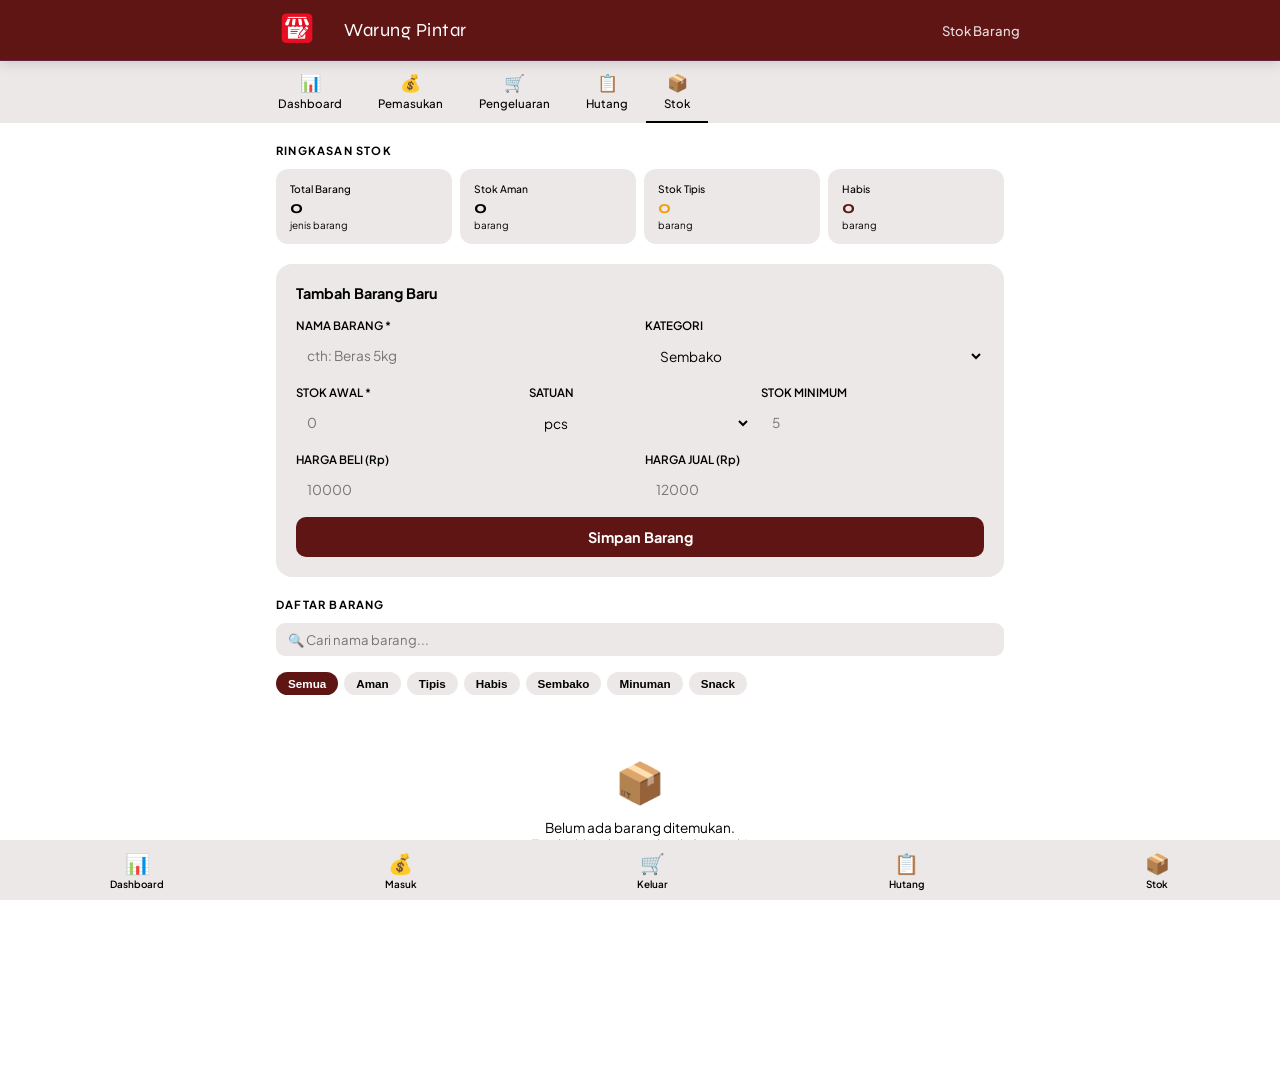
<file: stok.html>
<!DOCTYPE html>
<html lang="id">

<head>
  <meta charset="UTF-8" />
  <meta name="viewport" content="width=device-width, initial-scale=1, viewport-fit=cover">
  <meta name="theme-color" content="#601515" />
  <link rel="icon" type="image/png" href="icons/launchericon-512x512.png">
  <link rel="apple-touch-icon" href="icons/launchericon-512x512.png">
  <title>WaroengPintar - Stok Barang</title>
  <style>
    @import url(style.css);
    @import url('https://fonts.googleapis.com/css2?family=Plus+Jakarta+Sans:wght@400;500;600;700&family=Syne:wght@700;800&display=swap');

    *,
    *::before,
    *::after {
      box-sizing: border-box;
      margin: 0;
      padding: 0;
    }

    body {
      font-family: 'Plus Jakarta Sans', sans-serif;
      background: var(--bg);
      color: var(--text);
      min-height: 100vh;
    }

    .header {
      background: var(--danger);
      color: #fff;
      padding: 0 1.5rem;
      position: sticky;
      top: 0;
      z-index: 100;
      box-shadow: 0 2px 12px rgba(0, 0, 0, .15);
    }

    .header-inner {
      max-width: 760px;
      margin: 0 auto;
      display: flex;
      align-items: center;
      justify-content: space-between;
      height: 60px;
    }

    .brand {
      display: flex;
      align-items: center;
      gap: 10px;
    }

    .brand-icon {
      border-radius: 8px;
      display: grid;
      place-items: center;
      font-size: 18px;
    }

    .brand-name {
      font-family: 'Syne', sans-serif;
      font-size: 1.15rem;
      letter-spacing: .5px;
    }

    .page-title {
      font-size: .82rem;
      opacity: .85;
      font-weight: 500;
    }

    .nav {
      background: var(--surface);
      border-bottom: 1px solid var(--border);
      overflow-x: auto;
      scrollbar-width: none;
    }

    .nav::-webkit-scrollbar {
      display: none;
    }

    .nav-inner {
      max-width: 760px;
      margin: 0 auto;
      display: flex;
    }

    .nav-link {
      display: flex;
      flex-direction: column;
      align-items: center;
      gap: 3px;
      padding: 10px 18px;
      text-decoration: none;
      color: var(--muted);
      font-size: .72rem;
      font-weight: 500;
      border-bottom: 2.5px solid transparent;
      white-space: nowrap;
      transition: color .15s, border-color .15s;
    }

    .nav-link span.icon {
      font-size: 17px;
    }

    .nav-link.active,
    .nav-link:hover {
      color: var(--page);
      border-bottom-color: var(--page);
    }

    .main {
      max-width: 760px;
      margin: 0 auto;
      padding: 1.25rem 1rem 5rem;
    }

    .section-label {
      font-size: .7rem;
      font-weight: 700;
      letter-spacing: 1.2px;
      text-transform: uppercase;
      color: var(--muted);
      margin-bottom: .75rem;
    }

    /* Alert stok menipis */
    .alert-banner {
      background: var(--warn-bg);
      border: 1px solid var(--warn-bdr);
      border-radius: 12px;
      padding: .85rem 1rem;
      display: flex;
      align-items: flex-start;
      gap: 10px;
      margin-bottom: 1.25rem;
      display: none;
    }

    .alert-banner.show {
      display: flex;
    }

    .alert-icon {
      font-size: 20px;
      flex-shrink: 0;
      margin-top: 1px;
    }

    .alert-body {
      flex: 1;
    }

    .alert-title {
      font-size: .82rem;
      font-weight: 700;
      color: var(--warning);
      margin-bottom: 4px;
    }

    .alert-list {
      font-size: .75rem;
      color: var(--muted);
      line-height: 1.6;
    }

    /* Summary */
    .summary-strip {
      display: grid;
      grid-template-columns: repeat(4, 1fr);
      gap: 8px;
      margin-bottom: 1.25rem;
    }

    .sum-card {
      background: var(--surface);
      border: 1px solid var(--border);
      border-radius: 12px;
      padding: .8rem .85rem;
    }

    .sum-card .sc-label {
      font-size: .64rem;
      color: var(--muted);
      font-weight: 500;
      margin-bottom: 4px;
    }

    .sum-card .sc-val {
      font-family: 'Syne', sans-serif;
      font-size: 1.1rem;
      font-weight: 700;
      line-height: 1;
    }

    .sc-blue {
      color: var(--page);
    }

    .sc-green {
      color: var(--accent);
    }

    .sc-warn {
      color: var(--warning);
    }

    .sc-red {
      color: var(--danger);
    }

    .sum-card .sc-sub {
      font-size: .62rem;
      color: var(--muted);
      margin-top: 3px;
    }

    /* Form tambah barang */
    .form-card {
      background: var(--surface);
      border: 1px solid var(--border);
      border-radius: 16px;
      padding: 1.25rem;
      margin-bottom: 1.25rem;
    }

    .form-card h2 {
      font-size: .9rem;
      font-weight: 700;
      margin-bottom: 1rem;
      display: flex;
      align-items: center;
      gap: 6px;
    }

    .form-row {
      display: grid;
      grid-template-columns: 1fr 1fr;
      gap: 10px;
      margin-bottom: 10px;
    }

    .form-row.three {
      grid-template-columns: 1fr 1fr 1fr;
    }

    .form-row.full {
      grid-template-columns: 1fr;
    }

    .field label {
      display: block;
      font-size: .72rem;
      font-weight: 600;
      color: var(--muted);
      margin-bottom: 5px;
    }

    .field input,
    .field select {
      width: 100%;
      padding: 9px 11px;
      border: 1px solid var(--border);
      border-radius: 9px;
      font-size: .85rem;
      font-family: inherit;
      background: var(--bg);
      color: var(--text);
      outline: none;
      transition: border-color .15s;
    }

    .field input:focus,
    .field select:focus {
      border-color: var(--page);
      background: #fff;
    }

    .btn-submit {
      width: 100%;
      padding: 11px;
      background: var(--danger);
      color: #fff;
      border: none;
      border-radius: 10px;
      font-size: .9rem;
      font-weight: 700;
      font-family: inherit;
      cursor: pointer;
      display: flex;
      align-items: center;
      justify-content: center;
      gap: 7px;
      transition: opacity .15s, transform .1s;
      margin-top: 4px;
    }

    .btn-submit:hover {
      opacity: .9;
    }

    .btn-submit:active {
      transform: scale(.98);
    }

    /* Toolbar */
    .toolbar {
      display: flex;
      gap: 8px;
      margin-bottom: 1rem;
    }

    .toolbar input {
      flex: 1;
      padding: 8px 12px;
      border: 1px solid var(--border);
      border-radius: 9px;
      font-size: .82rem;
      font-family: inherit;
      background: var(--surface);
      outline: none;
    }

    .toolbar input:focus {
      border-color: var(--page);
    }

    .filter-tabs {
      display: flex;
      gap: 6px;
      flex-wrap: wrap;
      margin-bottom: 1rem;
    }

    .ftab {
      padding: 5px 12px;
      border-radius: 99px;
      border: 1px solid var(--border);
      background: var(--surface);
      font-size: .73rem;
      font-weight: 600;
      color: var(--muted);
      cursor: pointer;
      transition: all .15s;
    }

    .ftab.active {
      background: var(--primary);
      color: #fff;
      border-color: var(--page);
    }

    /* Item grid */
    .item-grid {
      display: grid;
      grid-template-columns: 1fr 1fr;
      gap: 10px;
    }

    .stok-card {
      background: var(--surface);
      border: 1px solid var(--border);
      border-radius: 14px;
      overflow: hidden;
      animation: fadeIn .2s ease;
    }

    @keyframes fadeIn {
      from {
        opacity: 0;
        transform: translateY(6px);
      }

      to {
        opacity: 1;
        transform: translateY(0);
      }
    }

    .stok-card.habis {
      border-color: #f0b8b2;
      background: #fffafa;
    }

    .stok-card.tipis {
      border-color: var(--warn-bdr);
      background: #fffef8;
    }

    .stok-card.aman {
      border-color: #b0d9c0;
    }

    .sc-top {
      padding: .85rem .9rem .6rem;
    }

    .sc-kategori {
      font-size: .63rem;
      font-weight: 700;
      letter-spacing: .6px;
      text-transform: uppercase;
      color: var(--muted);
      margin-bottom: 5px;
    }

    .sc-nama {
      font-weight: 700;
      font-size: .95rem;
      margin-bottom: 2px;
      white-space: nowrap;
      overflow: hidden;
      text-overflow: ellipsis;
    }

    .sc-satuan {
      font-size: .7rem;
      color: var(--muted);
    }

    .sc-qty-row {
      display: flex;
      align-items: baseline;
      gap: 5px;
      margin: .6rem 0 .4rem;
    }

    .sc-qty-num {
      font-family: 'Syne', sans-serif;
      font-size: 1.8rem;
      font-weight: 800;
      line-height: 1;
    }

    .sc-qty-sat {
      font-size: .78rem;
      color: var(--muted);
    }

    .qty-aman {
      color: var(--accent);
    }

    .qty-tipis {
      color: var(--warning);
    }

    .qty-habis {
      color: var(--danger);
    }

    .sc-status-badge {
      display: inline-block;
      font-size: .63rem;
      font-weight: 700;
      padding: 2px 8px;
      border-radius: 99px;
      margin-bottom: .5rem;
    }

    .sb-aman {
      background: var(--accent2);
      color: var(--accent);
    }

    .sb-tipis {
      background: var(--warn-bg);
      color: var(--warning);
    }

    .sb-habis {
      background: var(--danger-bg);
      color: var(--danger);
    }

    /* Progress stok */
    .sc-prog {
      padding: 0 .9rem .5rem;
    }

    .sc-prog-label {
      display: flex;
      justify-content: space-between;
      font-size: .62rem;
      color: var(--muted);
      margin-bottom: 3px;
    }

    .sc-prog-track {
      height: 4px;
      background: var(--border);
      border-radius: 99px;
      overflow: hidden;
    }

    .sc-prog-fill {
      height: 100%;
      border-radius: 99px;
      transition: width .4s;
    }

    .fill-aman {
      background: var(--accent);
    }

    .fill-tipis {
      background: var(--warning);
    }

    .fill-habis {
      background: var(--danger);
    }

    /* Harga & aksi */
    .sc-harga {
      padding: .3rem .9rem .2rem;
      font-size: .75rem;
      color: var(--muted);
    }

    .sc-harga span {
      font-weight: 600;
      color: var(--text);
    }

    .sc-actions {
      display: flex;
      border-top: 1px solid var(--border);
    }

    .btn-kurang,
    .btn-tambah,
    .btn-edit-stok {
      flex: 1;
      padding: 8px 4px;
      border: none;
      background: none;
      font-family: inherit;
      font-size: .8rem;
      font-weight: 700;
      cursor: pointer;
      transition: background .15s;
      display: flex;
      align-items: center;
      justify-content: center;
      gap: 4px;
    }

    .btn-kurang {
      color: var(--danger);
      border-right: 1px solid var(--border);
    }

    .btn-kurang:hover {
      background: var(--danger-bg);
    }

    .btn-tambah {
      color: var(--accent);
      border-right: 1px solid var(--border);
    }

    .btn-tambah:hover {
      background: var(--accent2);
    }

    .btn-edit-stok {
      color: var(--page);
    }

    .btn-edit-stok:hover {
      background: var(--page-lt);
    }

    /* Empty */
    .empty-state {
      text-align: center;
      padding: 2.5rem 1rem;
      color: var(--muted);
      grid-column: 1/-1;
    }

    .empty-state .ei {
      font-size: 40px;
      margin-bottom: .75rem;
    }

    .empty-state p {
      font-size: .85rem;
    }

    /* Bottom nav */
    .bottom-bar {
      position: fixed;
      bottom: 0;
      left: 0;
      right: 0;
      background: var(--surface);
      border-top: 1px solid var(--border);
      display: flex;
      justify-content: space-around;
      padding: 6px 0 calc(6px + env(safe-area-inset-bottom));
      z-index: 200;
    }

    .bb-item {
      display: flex;
      flex-direction: column;
      align-items: center;
      gap: 2px;
      text-decoration: none;
      color: var(--muted);
      font-size: .62rem;
      font-weight: 600;
      padding: 4px 10px;
      border-radius: 8px;
    }

    .bb-item span.icon {
      font-size: 20px;
    }

    .bb-item.active,
    .bb-item:hover {
      color: var(--accent);
    }

    /* Toast */
    .toast {
      position: fixed;
      bottom: 80px;
      left: 50%;
      transform: translateX(-50%) translateY(20px);
      background: #1a1a1a;
      color: #fff;
      padding: 10px 20px;
      border-radius: 99px;
      font-size: .82rem;
      font-weight: 600;
      opacity: 0;
      transition: all .3s;
      z-index: 999;
      white-space: nowrap;
    }

    .toast.show {
      opacity: 1;
      transform: translateX(-50%) translateY(0);
    }

    /* Modal hapus */
    .modal-overlay {
      position: fixed;
      inset: 0;
      background: rgba(0, 0, 0, .45);
      display: none;
      align-items: center;
      justify-content: center;
      z-index: 500;
      padding: 1rem;
    }

    .modal-overlay.open {
      display: flex;
    }

    .modal {
      background: var(--surface);
      border-radius: 16px;
      padding: 1.5rem;
      max-width: 320px;
      width: 100%;
    }

    .modal h3 {
      font-size: 1rem;
      font-weight: 700;
      margin-bottom: .5rem;
    }

    .modal p {
      font-size: .83rem;
      color: var(--muted);
      margin-bottom: 1.25rem;
    }

    .modal-btns {
      display: flex;
      gap: 8px;
    }

    .btn-cancel {
      flex: 1;
      padding: 9px;
      border: 1px solid var(--border);
      border-radius: 9px;
      background: none;
      font-family: inherit;
      font-size: .85rem;
      font-weight: 600;
      cursor: pointer;
    }

    .btn-confirm-del {
      flex: 1;
      padding: 9px;
      border: none;
      border-radius: 9px;
      background: var(--danger);
      color: #fff;
      font-family: inherit;
      font-size: .85rem;
      font-weight: 700;
      cursor: pointer;
    }

    /* Modal update stok & ubah jumlah */
    .modal-stok {
      background: var(--surface);
      border-radius: 16px;
      padding: 1.5rem;
      max-width: 340px;
      width: 100%;
    }

    .modal-stok h3 {
      font-size: 1rem;
      font-weight: 700;
      margin-bottom: .25rem;
    }

    .modal-stok .ms-sub {
      font-size: .78rem;
      color: var(--muted);
      margin-bottom: 1rem;
    }

    .modal-stok label {
      display: block;
      font-size: .72rem;
      font-weight: 600;
      color: var(--muted);
      margin-bottom: 5px;
    }

    .modal-stok input,
    .modal-stok select {
      width: 100%;
      padding: 10px 12px;
      border: 1px solid var(--border);
      border-radius: 9px;
      font-size: .95rem;
      font-family: inherit;
      background: var(--bg);
      outline: none;
      margin-bottom: 1rem;
    }

    .modal-stok input:focus,
    .modal-stok select:focus {
      border-color: var(--page);
      background: #fff;
    }

    .stok-btns {
      display: flex;
      gap: 8px;
    }

    .btn-stok-confirm {
      flex: 1;
      padding: 10px;
      background: var(--page);
      color: #fff;
      border: none;
      border-radius: 9px;
      font-family: inherit;
      font-size: .88rem;
      font-weight: 700;
      cursor: pointer;
    }

    /* Modal edit (edit semua field) */
    .modal-edit {
      background: var(--surface);
      border-radius: 16px;
      padding: 1.5rem;
      max-width: 360px;
      width: 100%;
      max-height: 90vh;
      overflow-y: auto;
    }

    .modal-edit h3 {
      font-size: 1rem;
      font-weight: 700;
      margin-bottom: 1rem;
    }

    .modal-edit .field label {
      font-size: .72rem;
      font-weight: 600;
      color: var(--muted);
      margin-bottom: 5px;
      display: block;
    }

    .modal-edit .field {
      margin-bottom: 10px;
    }

    .modal-edit .field input,
    .modal-edit .field select {
      width: 100%;
      padding: 9px 11px;
      border: 1px solid var(--border);
      border-radius: 9px;
      font-size: .85rem;
      font-family: inherit;
      background: var(--bg);
      outline: none;
    }

    .modal-edit .field input:focus,
    .modal-edit .field select:focus {
      border-color: var(--page);
      background: #fff;
    }

    .edit-btns {
      display: flex;
      gap: 8px;
      margin-top: .5rem;
    }

    .btn-edit-save {
      flex: 1;
      padding: 10px;
      background: var(--page);
      color: #fff;
      border: none;
      border-radius: 9px;
      font-family: inherit;
      font-size: .88rem;
      font-weight: 700;
      cursor: pointer;
    }

    .btn-edit-del {
      padding: 10px 14px;
      background: none;
      color: var(--danger);
      border: 1px solid #f0b8b2;
      border-radius: 9px;
      font-family: inherit;
      font-size: .88rem;
      font-weight: 700;
      cursor: pointer;
    }

    .btn-edit-del:hover {
      background: var(--danger-bg);
    }

    section {
      margin-bottom: 1.25rem;
    }
  </style>
</head>

<body>

  <header class="header">
    <div class="header-inner">
      <div class="brand">
        <div class="brand-icon">
          <img src="icons/WaroengPintar.png" alt="" srcset="">
        </div>
        <span class="brand-name">Warung Pintar</span>
      </div>
      <span class="page-title">Stok Barang</span>
    </div>
  </header>

  <nav class="nav">
    <div class="nav-inner">
      <a href="index.html" class="nav-link"><span class="icon">📊</span>Dashboard</a>
      <a href="pemasukan.html" class="nav-link"><span class="icon">💰</span>Pemasukan</a>
      <a href="pengeluaran.html" class="nav-link"><span class="icon">🛒</span>Pengeluaran</a>
      <a href="hutang.html" class="nav-link"><span class="icon">📋</span>Hutang</a>
      <a href="stok.html" class="nav-link active"><span class="icon">📦</span>Stok</a>
    </div>
  </nav>

  <main class="main">

    <!-- Alert stok menipis/habis -->
    <div class="alert-banner" id="alertBanner">
      <div class="alert-icon">⚠️</div>
      <div class="alert-body">
        <div class="alert-title">Perhatian — Stok Perlu Diisi!</div>
        <div class="alert-list" id="alertList"></div>
      </div>
    </div>

    <!-- Summary -->
    <section>
      <div class="section-label">Ringkasan Stok</div>
      <div class="summary-strip">
        <div class="sum-card">
          <div class="sc-label">Total Barang</div>
          <div class="sc-val sc-blue" id="sumTotal">0</div>
          <div class="sc-sub">jenis barang</div>
        </div>
        <div class="sum-card">
          <div class="sc-label">Stok Aman</div>
          <div class="sc-val sc-green" id="sumAman">0</div>
          <div class="sc-sub">barang</div>
        </div>
        <div class="sum-card">
          <div class="sc-label">Stok Tipis</div>
          <div class="sc-val sc-warn" id="sumTipis">0</div>
          <div class="sc-sub">barang</div>
        </div>
        <div class="sum-card">
          <div class="sc-label">Habis</div>
          <div class="sc-val sc-red" id="sumHabis">0</div>
          <div class="sc-sub">barang</div>
        </div>
      </div>
    </section>

    <!-- Form Tambah -->
    <section>
      <div class="form-card">
        <h2>Tambah Barang Baru</h2>
        <div class="form-row">
          <div class="field">
            <label>NAMA BARANG *</label>
            <input type="text" id="inpNama" placeholder="cth: Beras 5kg" maxlength="60" />
          </div>
          <div class="field">
            <label>KATEGORI</label>
            <select id="inpKat">
              <option value="Sembako">Sembako</option>
              <option value="Minuman">Minuman</option>
              <option value="Snack">Snack</option>
              <option value="Bumbu">Bumbu</option>
              <option value="Kebersihan">Kebersihan</option>
              <option value="Lainnya">Lainnya</option>
            </select>
          </div>
        </div>
        <div class="form-row three">
          <div class="field">
            <label>STOK AWAL *</label>
            <input type="number" id="inpStok" placeholder="0" min="0" />
          </div>
          <div class="field">
            <label>SATUAN</label>
            <select id="inpSatuan">
              <option value="pcs">pcs</option>
              <option value="kg">kg</option>
              <option value="liter">liter</option>
              <option value="bks">bks</option>
              <option value="dus">dus</option>
              <option value="lusin">lusin</option>
            </select>
          </div>
          <div class="field">
            <label>STOK MINIMUM</label>
            <input type="number" id="inpMin" placeholder="5" min="0" />
          </div>
        </div>
        <div class="form-row">
          <div class="field">
            <label>HARGA BELI (Rp)</label>
            <input type="number" id="inpHargaBeli" placeholder="10000" min="0" />
          </div>
          <div class="field">
            <label>HARGA JUAL (Rp)</label>
            <input type="number" id="inpHargaJual" placeholder="12000" min="0" />
          </div>
        </div>
        <button class="btn-submit" onclick="addData()">
          Simpan Barang
        </button>
      </div>
    </section>

    <!-- List -->
    <section>
      <div class="section-label">Daftar Barang</div>
      <div class="toolbar">
        <input type="text" id="searchInput" placeholder="🔍 Cari nama barang..." oninput="renderData()" />
      </div>
      <div class="filter-tabs">
        <button class="ftab active" onclick="setFilter('semua', this)">Semua</button>
        <button class="ftab" onclick="setFilter('aman', this)">Aman</button>
        <button class="ftab" onclick="setFilter('tipis', this)">Tipis</button>
        <button class="ftab" onclick="setFilter('habis', this)">Habis</button>
        <button class="ftab" onclick="setFilter('Sembako', this)">Sembako</button>
        <button class="ftab" onclick="setFilter('Minuman', this)">Minuman</button>
        <button class="ftab" onclick="setFilter('Snack', this)">Snack</button>
      </div>
      <div class="item-grid" id="itemGrid"></div>
    </section>

  </main>

  <nav class="bottom-bar">
    <a href="index.html" class="bb-item"><span class="icon">📊</span>Dashboard</a>
    <a href="pemasukan.html" class="bb-item"><span class="icon">💰</span>Masuk</a>
    <a href="pengeluaran.html" class="bb-item"><span class="icon">🛒</span>Keluar</a>
    <a href="hutang.html" class="bb-item"><span class="icon">📋</span>Hutang</a>
    <a href="stok.html" class="bb-item active"><span class="icon">📦</span>Stok</a>
  </nav>

  <div class="toast" id="toast"></div>

  <!-- Modal Hapus -->
  <div class="modal-overlay" id="modalHapus">
    <div class="modal">
      <h3>🗑️ Hapus Barang?</h3>
      <p>Data barang dan stoknya akan dihapus permanen. Lanjutkan?</p>
      <div class="modal-btns">
        <button class="btn-cancel" onclick="closeHapus()">Batal</button>
        <button class="btn-confirm-del" onclick="confirmHapus()">Hapus</button>
      </div>
    </div>
  </div>

  <!-- Modal Update Stok (Tambah / Kurang) -->
  <div class="modal-overlay" id="modalStok">
    <div class="modal-stok">
      <h3 id="stokModalTitle">Tambah Stok</h3>
      <div class="ms-sub" id="stokModalSub">Nama barang</div>
      <label>JUMLAH</label>
      <input type="number" id="inpJmlStok" placeholder="cth: 10" min="1" />
      <label>CATATAN (opsional)</label>
      <input type="text" id="inpCatatanStok" placeholder="cth: Restock dari supplier" style="margin-bottom:1rem;" />
      <div class="stok-btns">
        <button class="btn-cancel" onclick="closeModalStok()"
          style="flex:1;padding:10px;border:1px solid var(--border);border-radius:9px;background:none;font-family:inherit;font-size:.88rem;font-weight:600;cursor:pointer;">Batal</button>
        <button class="btn-stok-confirm" onclick="prosessStok()">Simpan</button>
      </div>
    </div>
  </div>

  <!-- Modal Edit Barang -->
  <div class="modal-overlay" id="modalEdit">
    <div class="modal-edit">
      <h3>✏️ Edit Barang</h3>
      <input type="hidden" id="editId" />
      <div class="field">
        <label>NAMA BARANG</label>
        <input type="text" id="editNama" maxlength="60" />
      </div>
      <div class="field">
        <label>KATEGORI</label>
        <select id="editKat">
          <option value="Sembako">🌾 Sembako</option>
          <option value="Minuman">🥤 Minuman</option>
          <option value="Snack">🍪 Snack</option>
          <option value="Bumbu">🧄 Bumbu</option>
          <option value="Kebersihan">🧹 Kebersihan</option>
          <option value="Lainnya">📌 Lainnya</option>
        </select>
      </div>
      <div class="field">
        <label>STOK SAAT INI</label>
        <input type="number" id="editStok" min="0" />
      </div>
      <div class="field">
        <label>SATUAN</label>
        <select id="editSatuan">
          <option value="pcs">pcs</option>
          <option value="kg">kg</option>
          <option value="liter">liter</option>
          <option value="bks">bks</option>
          <option value="dus">dus</option>
          <option value="lusin">lusin</option>
        </select>
      </div>
      <div class="field">
        <label>STOK MINIMUM (notifikasi)</label>
        <input type="number" id="editMin" min="0" />
      </div>
      <div class="field">
        <label>HARGA BELI (Rp)</label>
        <input type="number" id="editHargaBeli" min="0" />
      </div>
      <div class="field">
        <label>HARGA JUAL (Rp)</label>
        <input type="number" id="editHargaJual" min="0" />
      </div>
      <div class="edit-btns">
        <button class="btn-cancel" onclick="closeEdit()"
          style="flex:1;padding:10px;border:1px solid var(--border);border-radius:9px;background:none;font-family:inherit;font-size:.88rem;font-weight:600;cursor:pointer;">Batal</button>
        <button class="btn-edit-save" onclick="saveEdit()">Simpan</button>
        <button class="btn-edit-del" onclick="hapusDariEdit()">🗑️</button>
      </div>
    </div>
  </div>

  <script>
    const KEY = 'warung_stok';
    let currentFilter = 'semua';
    let deleteId = null;
    let stokId = null;
    let stokMode = 'tambah'; // 'tambah' | 'kurang'

    function getData() {
      try { return JSON.parse(localStorage.getItem(KEY)) || []; }
      catch { return []; }
    }
    function saveData(d) { localStorage.setItem(KEY, JSON.stringify(d)); }
    function fmt(n) { return 'Rp ' + Math.abs(n).toLocaleString('id-ID'); }
    function showToast(msg) {
      const t = document.getElementById('toast');
      t.textContent = msg;
      t.classList.add('show');
      setTimeout(() => t.classList.remove('show'), 2500);
    }

    function getStatus(item) {
      const s = item.stok || 0;
      const m = item.minimum || 5;
      if (s === 0) return 'habis';
      if (s <= m) return 'tipis';
      return 'aman';
    }

    function setFilter(val, el) {
      currentFilter = val;
      document.querySelectorAll('.ftab').forEach(b => b.classList.remove('active'));
      el.classList.add('active');
      renderData();
    }

    // ── Add ──
    function addData() {
      const nama = document.getElementById('inpNama').value.trim();
      const stok = parseInt(document.getElementById('inpStok').value) || 0;
      const kat = document.getElementById('inpKat').value;
      const sat = document.getElementById('inpSatuan').value;
      const min = parseInt(document.getElementById('inpMin').value) || 5;
      const hBeli = parseInt(document.getElementById('inpHargaBeli').value) || 0;
      const hJual = parseInt(document.getElementById('inpHargaJual').value) || 0;

      if (!nama) { showToast('⚠️ Nama barang wajib diisi'); return; }

      const data = getData();
      // cek duplikat nama
      if (data.some(d => d.nama.toLowerCase() === nama.toLowerCase())) {
        showToast('⚠️ Barang dengan nama ini sudah ada'); return;
      }

      data.unshift({
        id: Date.now(), nama, stok, kategori: kat,
        satuan: sat, minimum: min,
        hargaBeli: hBeli, hargaJual: hJual
      });
      saveData(data);

      document.getElementById('inpNama').value = '';
      document.getElementById('inpStok').value = '';
      document.getElementById('inpMin').value = '';
      document.getElementById('inpHargaBeli').value = '';
      document.getElementById('inpHargaJual').value = '';

      showToast('✅ Barang berhasil ditambahkan!');
      renderData();
      updateSummary();
      checkAlert();
    }

    // ── Modal Update Stok ──
    function openTambah(id) {
      const item = getData().find(d => d.id === id);
      if (!item) return;
      stokId = id;
      stokMode = 'tambah';
      document.getElementById('stokModalTitle').textContent = '📦 Tambah Stok';
      document.getElementById('stokModalSub').textContent = item.nama + ' · Stok saat ini: ' + item.stok + ' ' + item.satuan;
      document.getElementById('inpJmlStok').value = '';
      document.getElementById('inpCatatanStok').value = '';
      document.getElementById('modalStok').classList.add('open');
    }
    function openKurang(id) {
      const item = getData().find(d => d.id === id);
      if (!item) return;
      if (item.stok <= 0) { showToast('⚠️ Stok sudah habis'); return; }
      stokId = id;
      stokMode = 'kurang';
      document.getElementById('stokModalTitle').textContent = '📤 Kurangi Stok';
      document.getElementById('stokModalSub').textContent = item.nama + ' · Stok saat ini: ' + item.stok + ' ' + item.satuan;
      document.getElementById('inpJmlStok').value = '';
      document.getElementById('inpCatatanStok').value = '';
      document.getElementById('modalStok').classList.add('open');
    }
    function closeModalStok() {
      document.getElementById('modalStok').classList.remove('open');
      stokId = null;
    }
    function prosessStok() {
      const jml = parseInt(document.getElementById('inpJmlStok').value);
      if (!jml || jml <= 0) { showToast('⚠️ Masukkan jumlah yang valid'); return; }

      const data = getData();
      const item = data.find(d => d.id === stokId);
      if (!item) return;

      if (stokMode === 'tambah') {
        item.stok += jml;
        showToast('✅ Stok bertambah ' + jml + ' ' + item.satuan);
      } else {
        if (jml > item.stok) { showToast('⚠️ Jumlah melebihi stok tersedia (' + item.stok + ')'); return; }
        item.stok -= jml;
        showToast('📤 Stok berkurang ' + jml + ' ' + item.satuan);
      }

      saveData(data);
      closeModalStok();
      renderData();
      updateSummary();
      checkAlert();
    }

    // ── Modal Edit ──
    function openEdit(id) {
      const item = getData().find(d => d.id === id);
      if (!item) return;
      document.getElementById('editId').value = id;
      document.getElementById('editNama').value = item.nama;
      document.getElementById('editKat').value = item.kategori;
      document.getElementById('editStok').value = item.stok;
      document.getElementById('editSatuan').value = item.satuan;
      document.getElementById('editMin').value = item.minimum || 5;
      document.getElementById('editHargaBeli').value = item.hargaBeli || 0;
      document.getElementById('editHargaJual').value = item.hargaJual || 0;
      document.getElementById('modalEdit').classList.add('open');
    }
    function closeEdit() {
      document.getElementById('modalEdit').classList.remove('open');
    }
    function saveEdit() {
      const id = parseInt(document.getElementById('editId').value);
      const nama = document.getElementById('editNama').value.trim();
      if (!nama) { showToast('⚠️ Nama barang wajib diisi'); return; }

      const data = getData();
      const item = data.find(d => d.id === id);
      if (!item) return;

      item.nama = nama;
      item.kategori = document.getElementById('editKat').value;
      item.stok = parseInt(document.getElementById('editStok').value) || 0;
      item.satuan = document.getElementById('editSatuan').value;
      item.minimum = parseInt(document.getElementById('editMin').value) || 5;
      item.hargaBeli = parseInt(document.getElementById('editHargaBeli').value) || 0;
      item.hargaJual = parseInt(document.getElementById('editHargaJual').value) || 0;

      saveData(data);
      closeEdit();
      showToast('✅ Data barang diperbarui!');
      renderData();
      updateSummary();
      checkAlert();
    }
    function hapusDariEdit() {
      const id = parseInt(document.getElementById('editId').value);
      closeEdit();
      deleteId = id;
      document.getElementById('modalHapus').classList.add('open');
    }

    // ── Delete ──
    function deleteData(id) {
      deleteId = id;
      document.getElementById('modalHapus').classList.add('open');
    }
    function closeHapus() {
      document.getElementById('modalHapus').classList.remove('open');
      deleteId = null;
    }
    function confirmHapus() {
      if (deleteId === null) return;
      saveData(getData().filter(d => d.id !== deleteId));
      closeHapus();
      showToast('🗑️ Barang dihapus');
      renderData();
      updateSummary();
      checkAlert();
    }

    // ── Render ──
    const katIcon = { 'Sembako': '🌾', 'Minuman': '🥤', 'Snack': '🍪', 'Bumbu': '🧄', 'Kebersihan': '🧹', 'Lainnya': '📌' };

    function renderData() {
      const data = getData();
      const search = document.getElementById('searchInput').value.toLowerCase();

      let filtered = data;
      if (currentFilter === 'aman') filtered = filtered.filter(d => getStatus(d) === 'aman');
      else if (currentFilter === 'tipis') filtered = filtered.filter(d => getStatus(d) === 'tipis');
      else if (currentFilter === 'habis') filtered = filtered.filter(d => getStatus(d) === 'habis');
      else if (!['semua', 'aman', 'tipis', 'habis'].includes(currentFilter)) {
        filtered = filtered.filter(d => d.kategori === currentFilter);
      }
      if (search) filtered = filtered.filter(d => d.nama.toLowerCase().includes(search));

      const grid = document.getElementById('itemGrid');
      if (filtered.length === 0) {
        grid.innerHTML = `<div class="empty-state"><div class="ei">📦</div><p>Belum ada barang ditemukan.<br>Tambahkan barang ke daftar stok!</p></div>`;
        return;
      }

      grid.innerHTML = filtered.map(item => {
        const status = getStatus(item);
        const maxStok = Math.max(item.stok, (item.minimum || 5) * 3, 1);
        const pct = Math.round((item.stok / maxStok) * 100);

        return `
        <div class="stok-card ${status}">
          <div class="sc-top">
            <div class="sc-kategori">${katIcon[item.kategori] || '📌'} ${item.kategori}</div>
            <div class="sc-nama">${item.nama}</div>
            <div class="sc-qty-row">
              <div class="sc-qty-num qty-${status}">${item.stok}</div>
              <div class="sc-qty-sat">${item.satuan}</div>
            </div>
            <div class="sc-status-badge sb-${status}">
              ${status === 'aman' ? '✅ Aman' : status === 'tipis' ? '⚠️ Tipis' : '🚨 Habis'}
            </div>
          </div>

          <div class="sc-prog">
            <div class="sc-prog-label">
              <span>Min: ${item.minimum || 5} ${item.satuan}</span>
              <span>${pct}%</span>
            </div>
            <div class="sc-prog-track">
              <div class="sc-prog-fill fill-${status}" style="width:${Math.min(pct, 100)}%"></div>
            </div>
          </div>

          ${(item.hargaBeli || item.hargaJual) ? `
          <div class="sc-harga">
            ${item.hargaBeli ? `Beli: <span>${fmt(item.hargaBeli)}</span>` : ''}
            ${item.hargaBeli && item.hargaJual ? ' · ' : ''}
            ${item.hargaJual ? `Jual: <span>${fmt(item.hargaJual)}</span>` : ''}
          </div>` : ''}

          <div class="sc-actions">
            <button class="btn-kurang" onclick="openKurang(${item.id})" ${item.stok <= 0 ? 'style="opacity:.35;cursor:not-allowed;"' : ''}>
              ➖ Keluar
            </button>
            <button class="btn-tambah" onclick="openTambah(${item.id})">
              ➕ Masuk
            </button>
            <button class="btn-edit-stok" onclick="openEdit(${item.id})">
              ✏️
            </button>
          </div>
        </div>`;
      }).join('');
    }

    // ── Summary ──
    function updateSummary() {
      const data = getData();
      const aman = data.filter(d => getStatus(d) === 'aman').length;
      const tipis = data.filter(d => getStatus(d) === 'tipis').length;
      const habis = data.filter(d => getStatus(d) === 'habis').length;
      document.getElementById('sumTotal').textContent = data.length;
      document.getElementById('sumAman').textContent = aman;
      document.getElementById('sumTipis').textContent = tipis;
      document.getElementById('sumHabis').textContent = habis;
    }

    // ── Alert stok menipis ──
    function checkAlert() {
      const data = getData();
      const masalah = data.filter(d => getStatus(d) !== 'aman');
      const banner = document.getElementById('alertBanner');
      const list = document.getElementById('alertList');

      if (masalah.length === 0) {
        banner.classList.remove('show');
        return;
      }

      banner.classList.add('show');
      list.innerHTML = masalah.map(d => {
        const s = getStatus(d);
        return `${s === 'habis' ? '🚨' : '⚠️'} <strong>${d.nama}</strong> — ${s === 'habis' ? 'Stok habis!' : 'Sisa ' + d.stok + ' ' + d.satuan + ' (min. ' + d.minimum + ')'}`;
      }).join('<br>');
    }

    // Close modals on overlay click
    ['modalHapus', 'modalStok', 'modalEdit'].forEach(id => {
      document.getElementById(id).addEventListener('click', function (e) {
        if (e.target === this) {
          if (id === 'modalHapus') closeHapus();
          else if (id === 'modalStok') closeModalStok();
          else if (id === 'modalEdit') closeEdit();
        }
      });
    });

    renderData();
    updateSummary();
    checkAlert();
  </script>
</body>

</html>
</file>
<file: style.css>
* {
            margin: 0;
            padding: 0;
            box-sizing: border-box;
        }

        :root {
            --primary: #601515;
            --primary-dark: #4f46e5;
            --primary-light: #818cf8;
            --bg-dark: #ffffff;
            --bg-card: #1e293b;
            --text-light: #f8fafc;
            --text-gray: #cbd5e1;
            --success: #22c55e;
            --danger: #601515;
            --warning: #f59e0b;
            --surface: #ece8e8;
            
        }

        .brand-icon img {
            width: 74px; aspect-ratio: 1/1;
            object-fit: contain;
        }

        body {
            font-family: -apple-system, BlinkMacSystemFont, 'Segoe UI', Roboto, sans-serif;
            background: linear-gradient(135deg, var(--bg-dark) 0%, #1856bb 100%);
            color: var(--text-light);
            min-height: 100vh;
            padding-bottom: 80px;
        }

        .header {
            background: #601515;
            backdrop-filter: blur(10px);
            padding: 20px;
            position: sticky;
            top: 0;
            z-index: 100;
            border-bottom: 1px solid rgba(99, 102, 241, 0.2);
            box-shadow: 0 4px 6px rgba(0, 0, 0, 0.3);
        }

        .header-content {
            max-width: 800px;
            margin: 0 auto;
            display: flex;
            justify-content: space-between;
            align-items: center;
        }

        .logo {
            display: flex;
            align-items: center;
            gap: 12px;
        }

        .logo-icon {
            width: 40px;
            height: 40px;
            background: linear-gradient(135deg, var(--primary), var(--primary-light));
            border-radius: 12px;
            display: flex;
            align-items: center;
            justify-content: center;
            font-size: 24px;
            box-shadow: 0 4px 12px rgba(99, 102, 241, 0.4);
        }


        h1 {
            font-size: 24px;
            font-weight: 700;
            color:#601515;
;
        }

        .stats {
            display: flex;
            gap: 16px;
            font-size: 14px;
            color: var(--text-gray);
        }

        .stat-item {
            display: flex;
            align-items: center;
            gap: 6px;
        }

        .stat-number {
            color: var(--primary-light);
            font-weight: 700;
        }

        .container {
            max-width: 800px;
            margin: 0 auto;
            padding: 24px 20px;
        }

        .input-section {
            background: var(--bg-card);
            padding: 24px;
            border-radius: 16px;
            margin-bottom: 24px;
            box-shadow: 0 8px 24px rgba(0, 0, 0, 0.3);
            border: 1px solid rgba(99, 102, 241, 0.1);
        }

        .input-group {
            display: flex;
            gap: 12px;
            margin-bottom: 16px;
        }

        input[type="text"] {
            flex: 1;
            padding: 14px 18px;
            background: var(--bg-dark);
            border: 2px solid rgba(99, 102, 241, 0.3);
            border-radius: 12px;
            color: var(--text-light);
            font-size: 16px;
            transition: all 0.3s ease;
        }

        input[type="text"]:focus {
            outline: none;
            border-color: var(--primary);
            box-shadow: 0 0 0 4px rgba(99, 102, 241, 0.1);
        }

        .btn {
            padding: 14px 28px;
            border: none;
            border-radius: 12px;
            font-size: 16px;
            font-weight: 600;
            cursor: pointer;
            transition: all 0.3s ease;
            display: flex;
            align-items: center;
            gap: 8px;
        }

        .btn-primary {
            background: linear-gradient(135deg, var(--primary), var(--primary-light));
            color: white;
            box-shadow: 0 4px 12px rgba(99, 102, 241, 0.4);
        }

        .btn-primary:hover {
            transform: translateY(-2px);
            box-shadow: 0 6px 20px rgba(99, 102, 241, 0.5);
        }

        .btn-primary:active {
            transform: translateY(0);
        }

        .priority-selector {
            display: flex;
            gap: 8px;
        }

        .priority-btn {
            flex: 1;
            padding: 10px;
            border: 2px solid rgba(255, 255, 255, 0.1);
            background: transparent;
            color: var(--text-gray);
            border-radius: 8px;
            cursor: pointer;
            transition: all 0.3s ease;
            font-size: 14px;
        }

        .priority-btn.active {
            border-color: currentColor;
            background: rgba(255, 255, 255, 0.1);
            font-weight: 600;
        }

        .priority-btn.high {
            color: var(--danger);
        }

        .priority-btn.medium {
            color: var(--warning);
        }

        .priority-btn.low {
            color: var(--success);
        }

        .filter-tabs {
            display: flex;
            gap: 8px;
            margin-bottom: 20px;
            overflow-x: auto;
            padding-bottom: 4px;
        }

        .filter-tab {
            padding: 10px 20px;
            background: var(--bg-card);
            border: 2px solid transparent;
            border-radius: 20px;
            cursor: pointer;
            transition: all 0.3s ease;
            white-space: nowrap;
            font-size: 14px;
            font-weight: 500;
            color: #ffffff;
        }

        .filter-tab.active {
            background: var(--primary);
            border-color: var(--primary-light);
            box-shadow: 0 4px 12px rgba(99, 102, 241, 0.3);
        }

        .tasks-list {
            display: flex;
            flex-direction: column;
            gap: 12px;
        }

        .task-item {
            background: var(--bg-card);
            padding: 20px;
            border-radius: 12px;
            border-left: 4px solid;
            display: flex;
            align-items: center;
            gap: 16px;
            transition: all 0.3s ease;
            animation: slideIn 0.3s ease;
        }

        @keyframes slideIn {
            from {
                opacity: 0;
                transform: translateY(-10px);
            }

            to {
                opacity: 1;
                transform: translateY(0);
            }
        }

        .task-item:hover {
            transform: translateX(4px);
            box-shadow: 0 4px 16px rgba(0, 0, 0, 0.3);
        }

        .task-item.high {
            border-left-color: var(--danger);
        }

        .task-item.medium {
            border-left-color: var(--warning);
        }

        .task-item.low {
            border-left-color: var(--success);
        }

        .task-checkbox {
            width: 24px;
            height: 24px;
            border: 2px solid var(--primary);
            border-radius: 6px;
            cursor: pointer;
            display: flex;
            align-items: center;
            justify-content: center;
            flex-shrink: 0;
            transition: all 0.3s ease;
        }

        .task-checkbox:hover {
            background: rgba(99, 102, 241, 0.1);
        }

        .task-checkbox.checked {
            background: var(--primary);
        }

        .task-content {
            flex: 1;
        }

        .task-text {
            font-size: 16px;
            margin-bottom: 4px;
        }

        .task-text.completed {
            text-decoration: line-through;
            opacity: 0.6;
        }

        .task-meta {
            display: flex;
            gap: 12px;
            font-size: 12px;
            color: var(--text-gray);
        }

        .task-time {
            display: flex;
            align-items: center;
            gap: 4px;
        }

        .task-actions {
            display: flex;
            gap: 8px;
        }

        .btn-icon {
            width: 36px;
            height: 36px;
            border: none;
            border-radius: 8px;
            cursor: pointer;
            display: flex;
            align-items: center;
            justify-content: center;
            transition: all 0.3s ease;
            font-size: 18px;
        }

        .btn-delete {
            background: rgba(239, 68, 68, 0.1);
            color: var(--danger);
        }

        .btn-delete:hover {
            background: var(--danger);
            color: white;
        }

        .empty-state {
            text-align: center;
            padding: 60px 20px;
            color: var(--text-gray);
        }

        .empty-icon {
            font-size: 64px;
            margin-bottom: 16px;
            opacity: 0.5;
        }

        .progress-bar {
            background: var(--bg-card);
            height: 8px;
            border-radius: 4px;
            overflow: hidden;
            margin: 16px 0;
        }

        .progress-fill {
            height: 100%;
            background: linear-gradient(90deg, var(--primary), var(--primary-light));
            transition: width 0.5s ease;
            border-radius: 4px;
        }

        @media (max-width: 640px) {
            .header-content {
                flex-direction: column;
                gap: 12px;
            }

            .input-group {
                flex-direction: column;
            }

            .stats {
                width: 100%;
                justify-content: space-around;
            }
        }

        .logo h1 {
            font-size: 50px;
            font-weight: 800;
        }
</file>
<file: assets/style.css>
:root {
  --primary: #4F46E5;
  --bg: #f9fafb;
  --text: #1f2937;
}

* {
  margin: 0;
  padding: 0;
  box-sizing: border-box;
  font-family: 'Inter', sans-serif;
}

body {
  background: var(--bg);
  color: var(--text);
  display: flex;
  flex-direction: column;
  min-height: 100vh;
}

.header {
  background: var(--primary);
  color: white;
  text-align: center;
  padding: 1.5rem;
}

.main {
  flex: 1;
  display: flex;
  justify-content: center;
  align-items: center;
  padding: 1.5rem;
}

.card {
  background: white;
  border-radius: 1rem;
  box-shadow: 0 4px 10px rgba(0,0,0,0.1);
  max-width: 400px;
  width: 100%;
  padding: 2rem;
  text-align: center;
}

button {
  background: var(--primary);
  border: none;
  color: white;
  padding: 0.75rem 1.25rem;
  border-radius: 0.5rem;
  cursor: pointer;
  font-size: 1rem;
  margin-top: 1rem;
}

button:hover {
  opacity: 0.9;
}

.footer {
  text-align: center;
  padding: 1rem;
  font-size: 0.875rem;
  background: #e5e7eb;
}

@media (max-width: 600px) {
  .card {
    padding: 1.25rem;
  }
  h1 {
    font-size: 1.5rem;
  }
  h2 {
    font-size: 1.25rem;
  }
}
</file>
